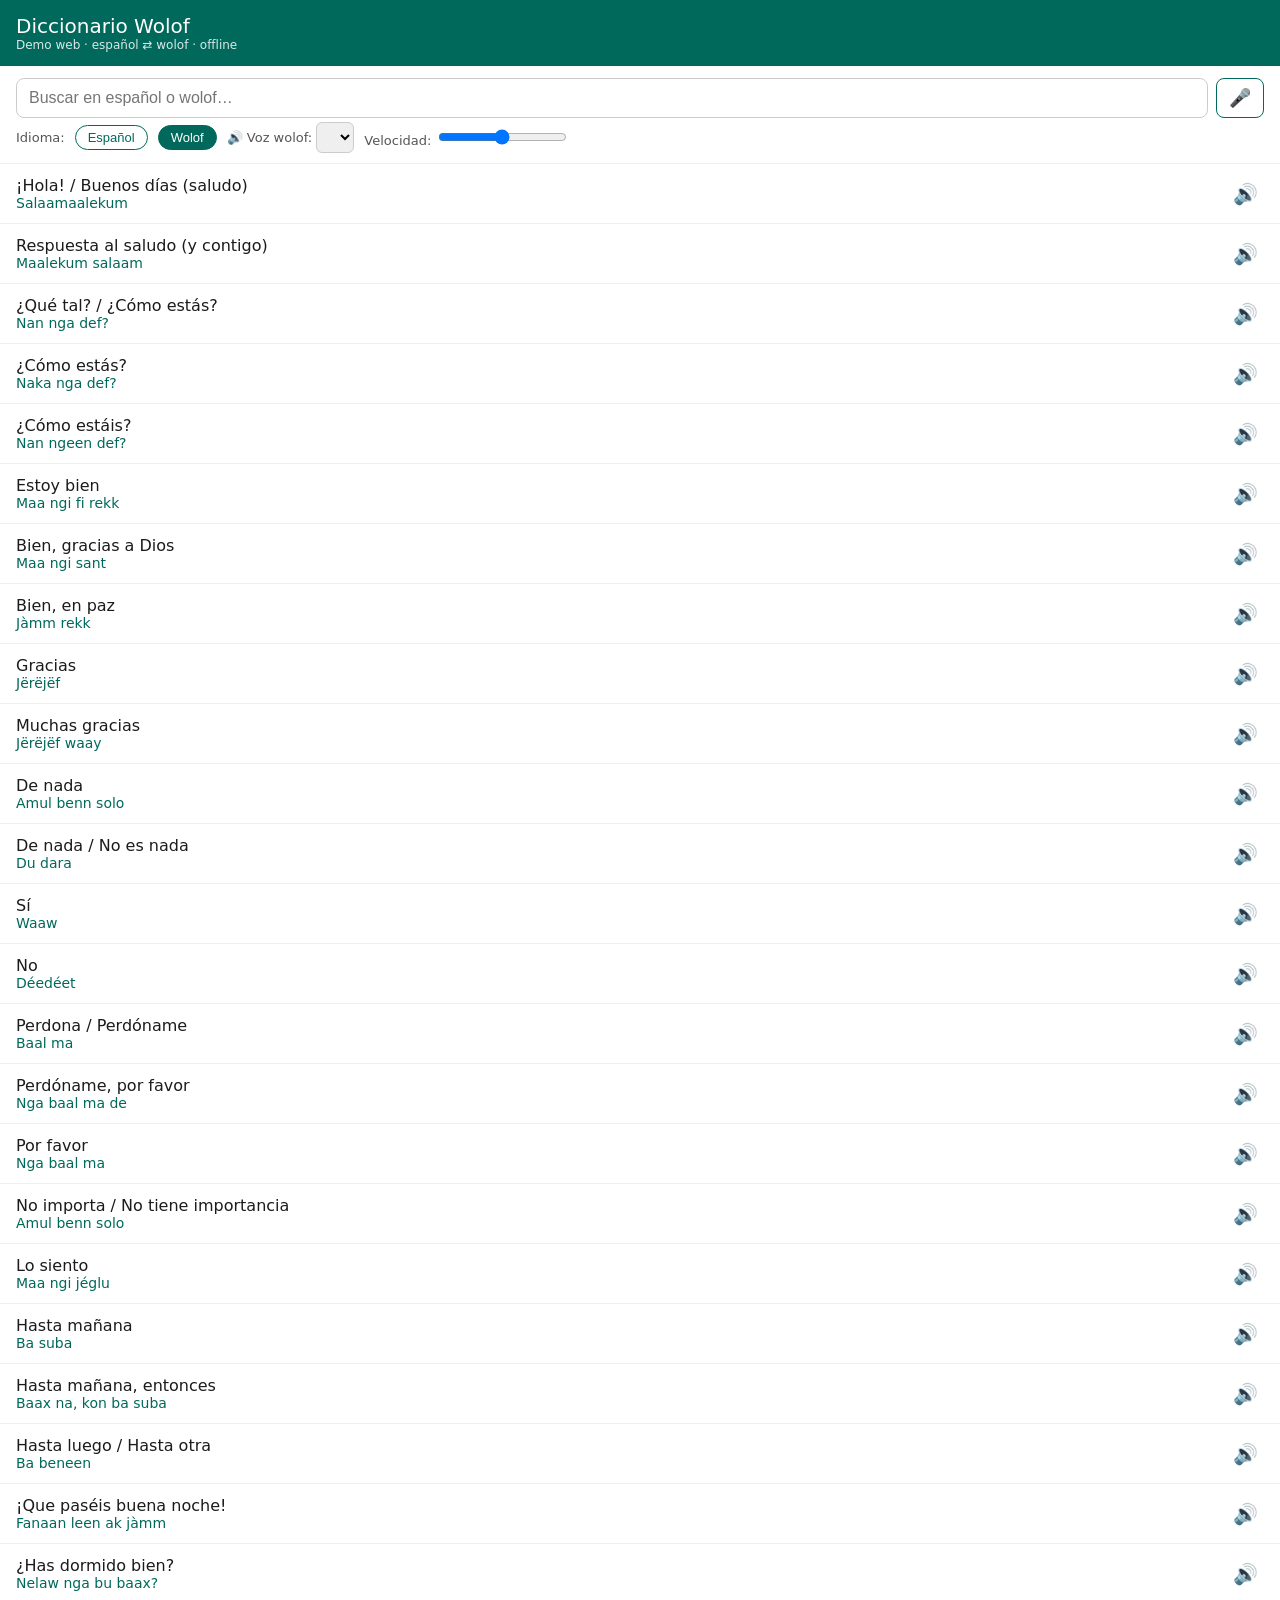
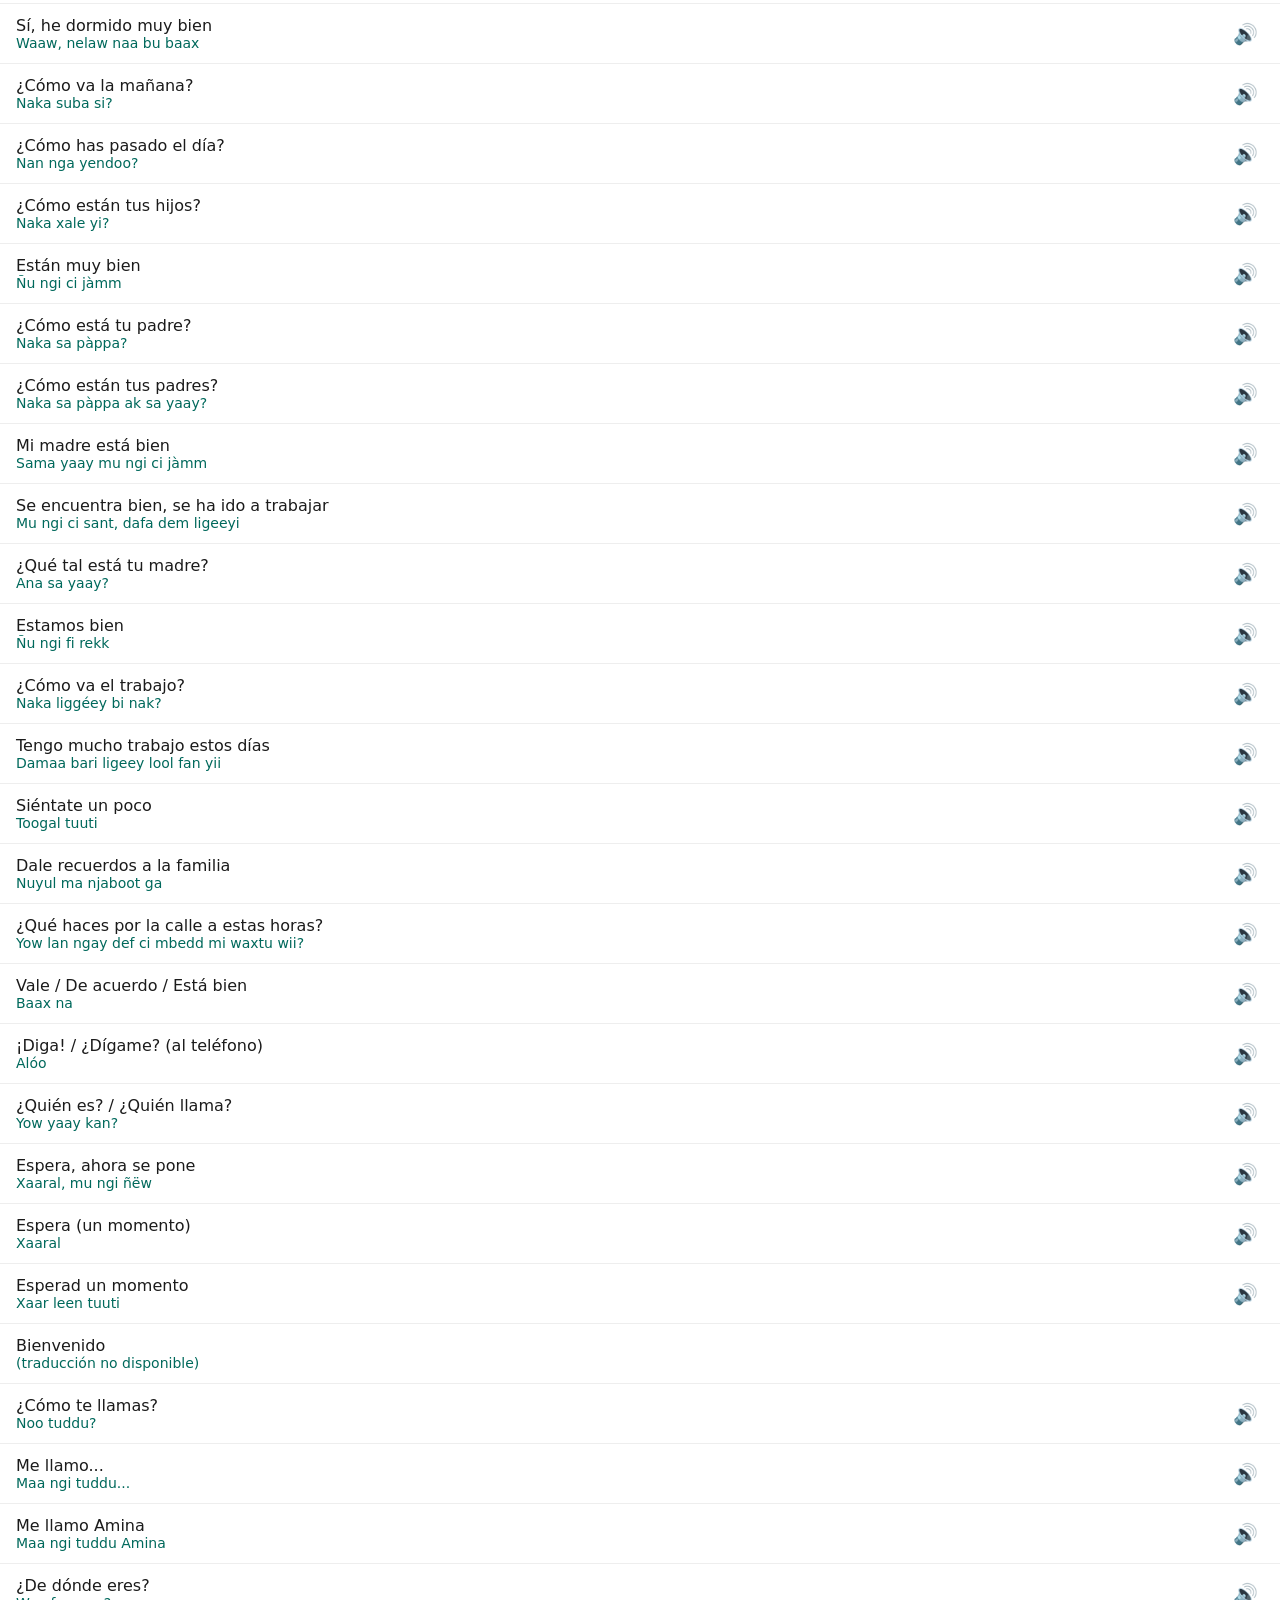
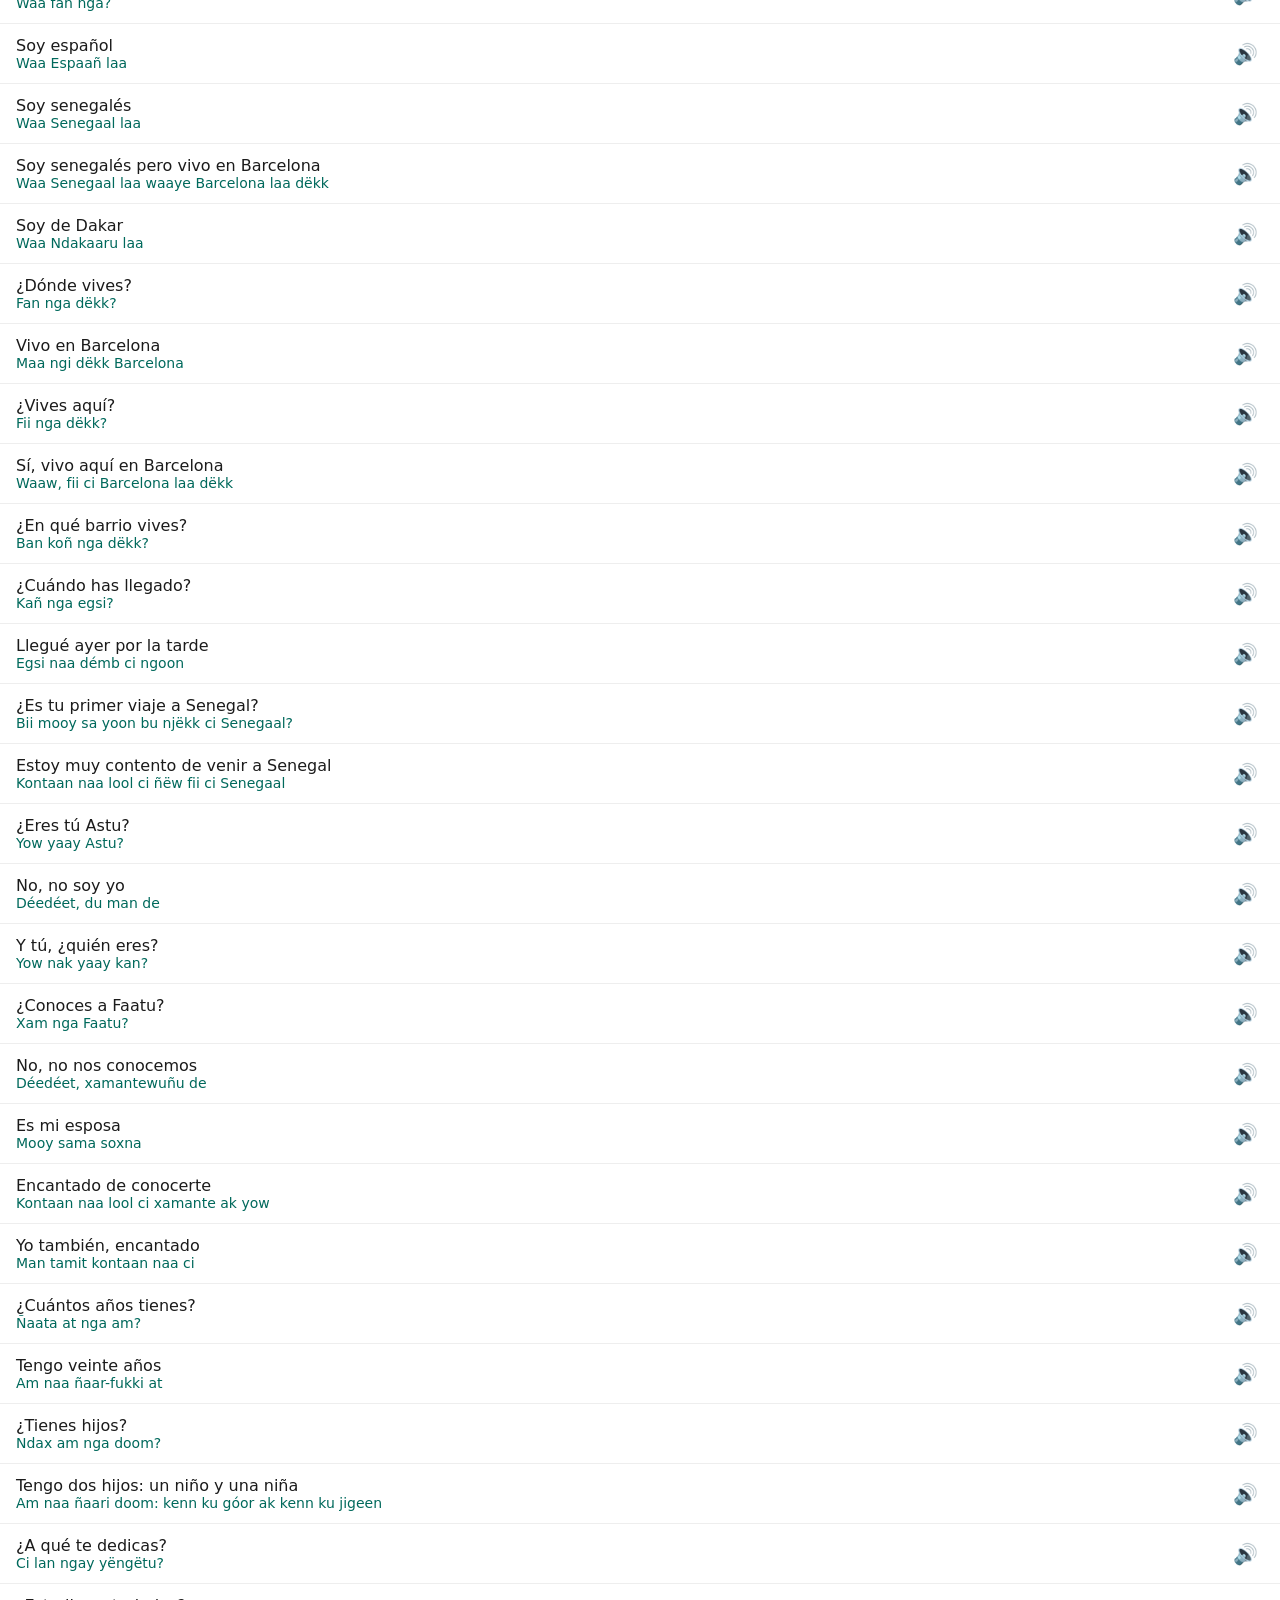
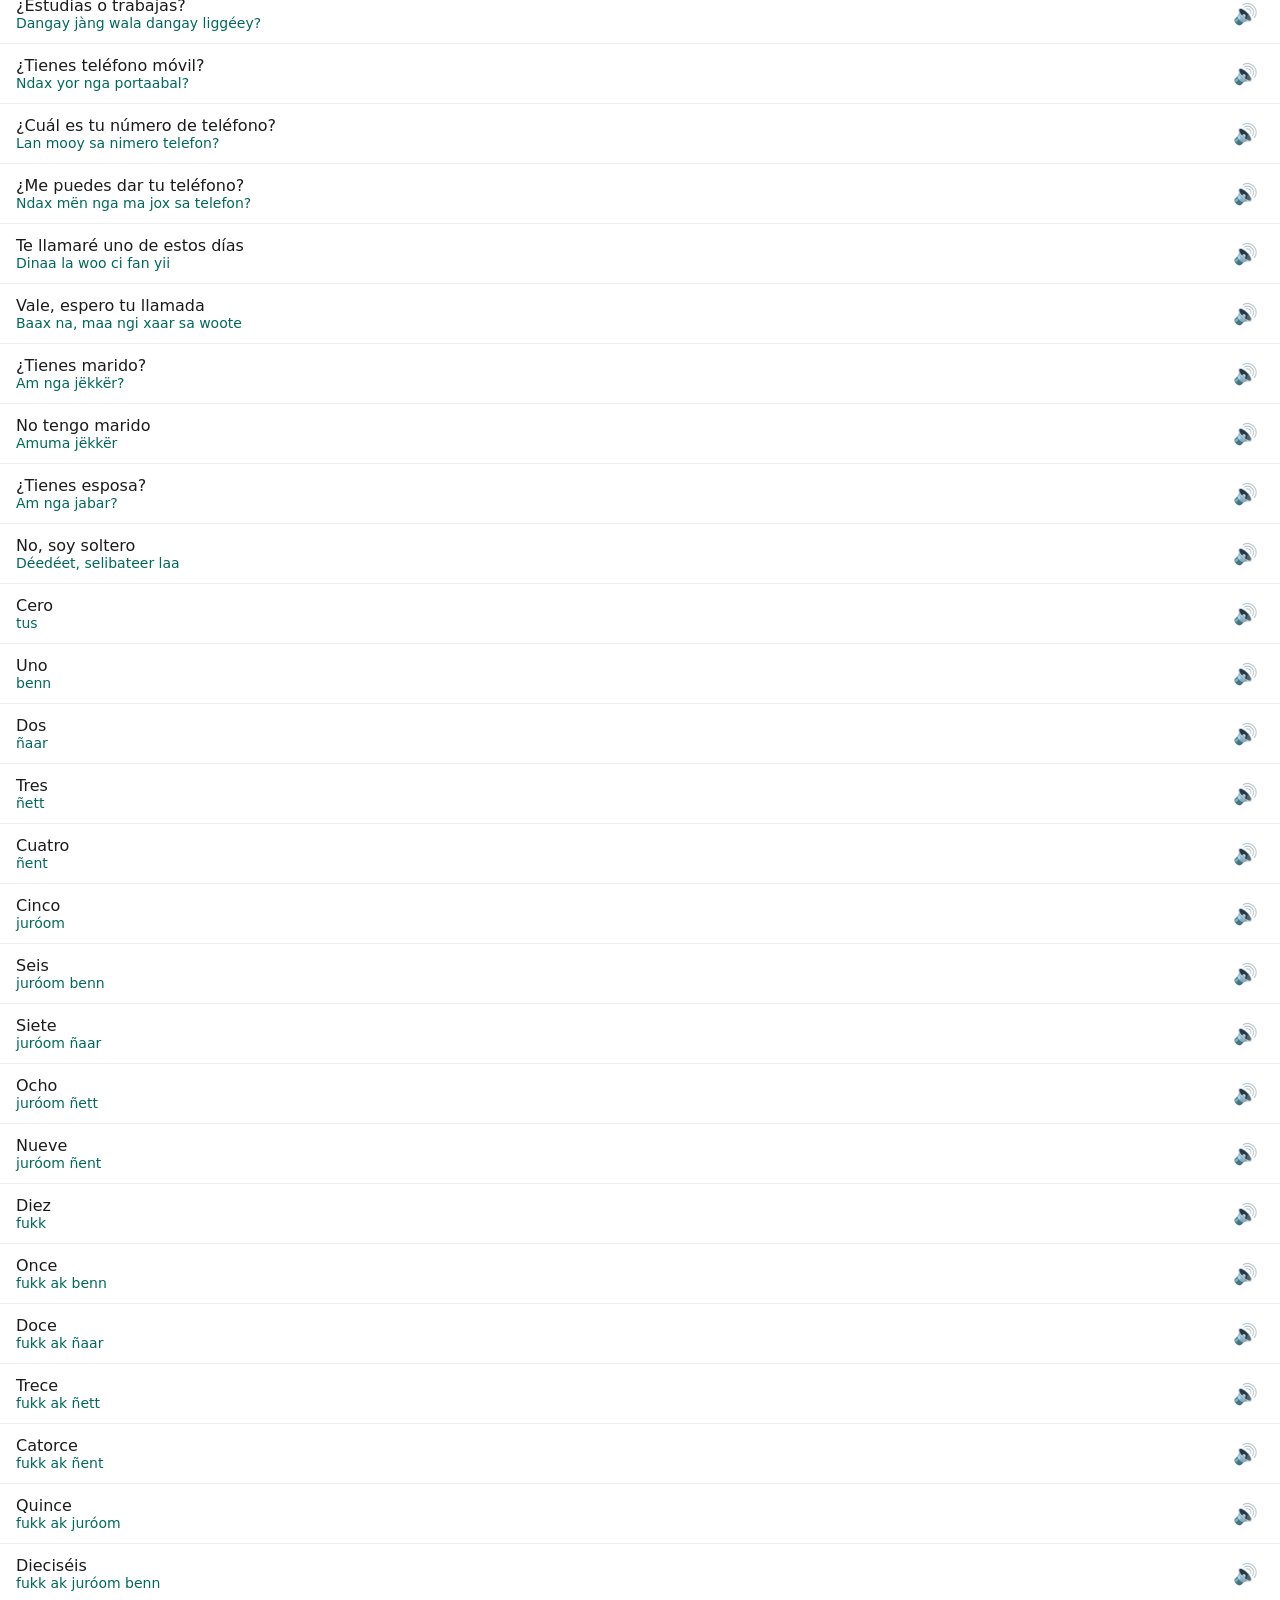
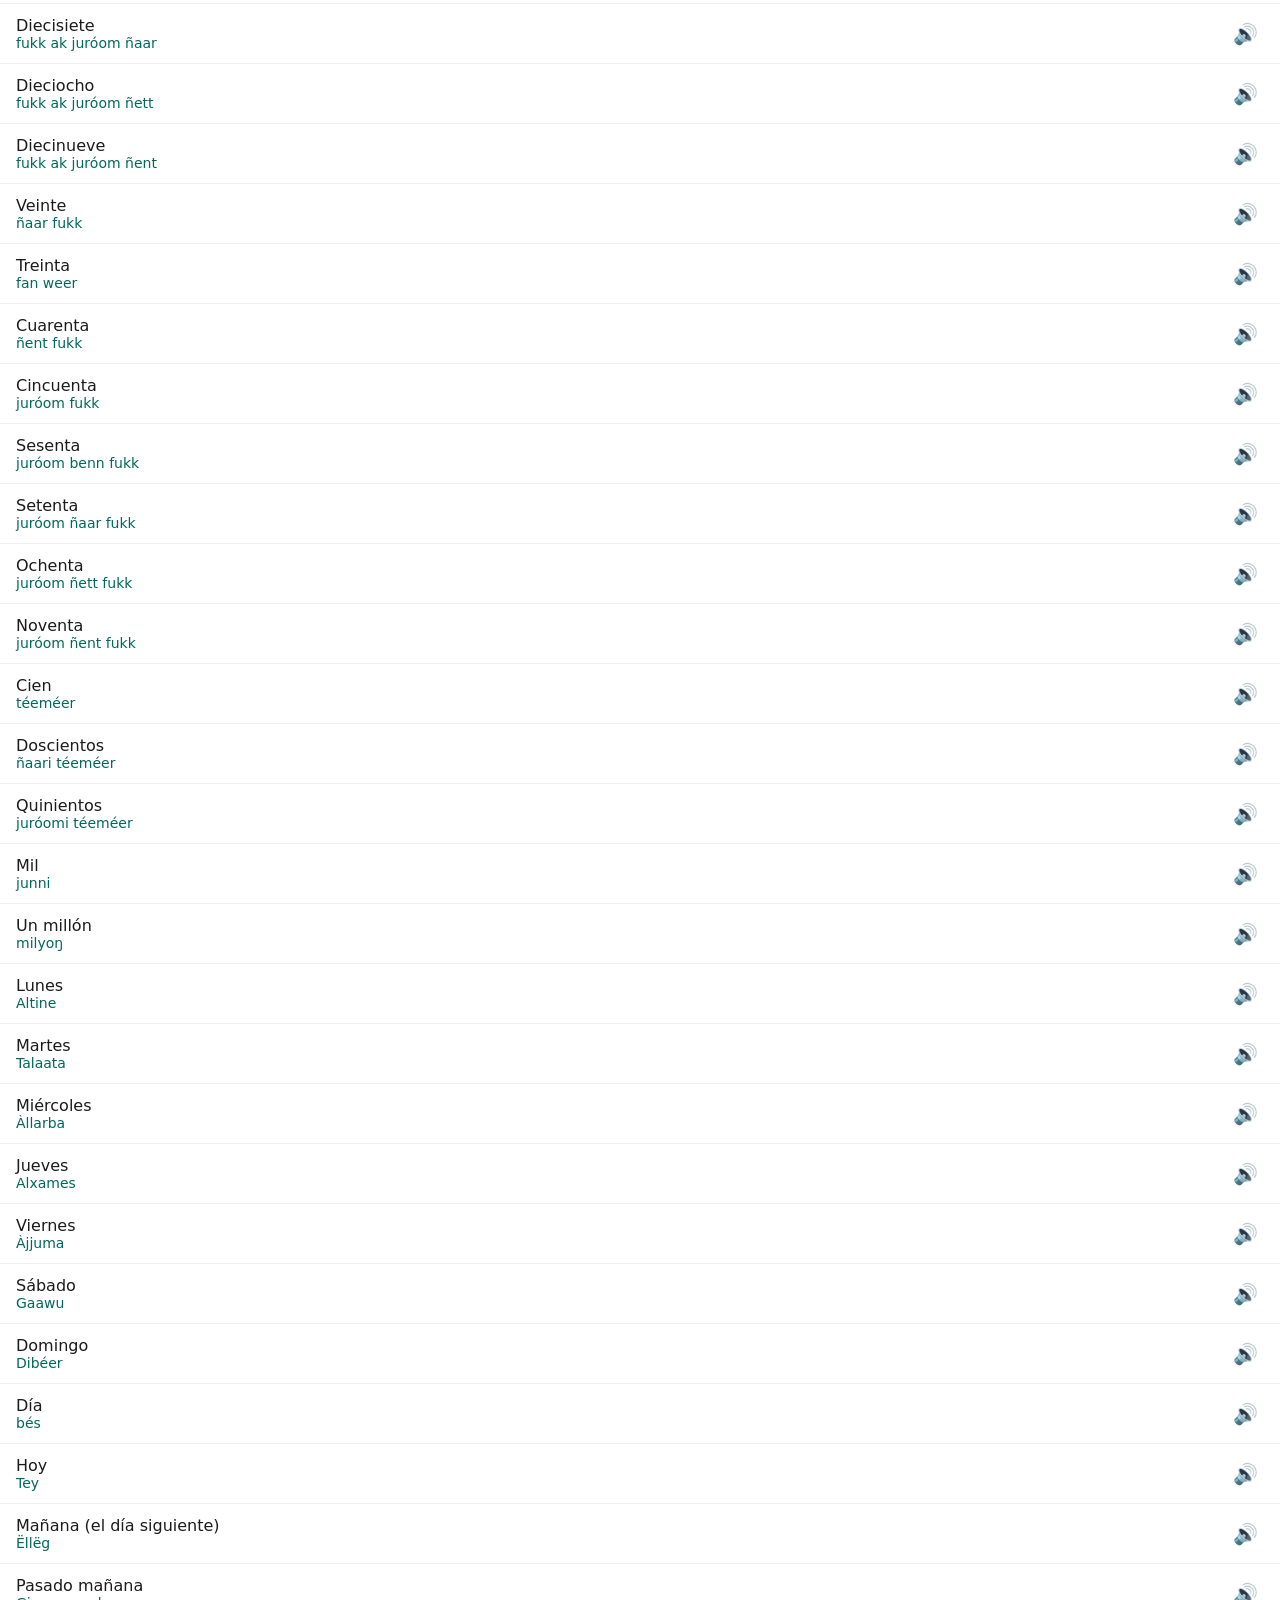
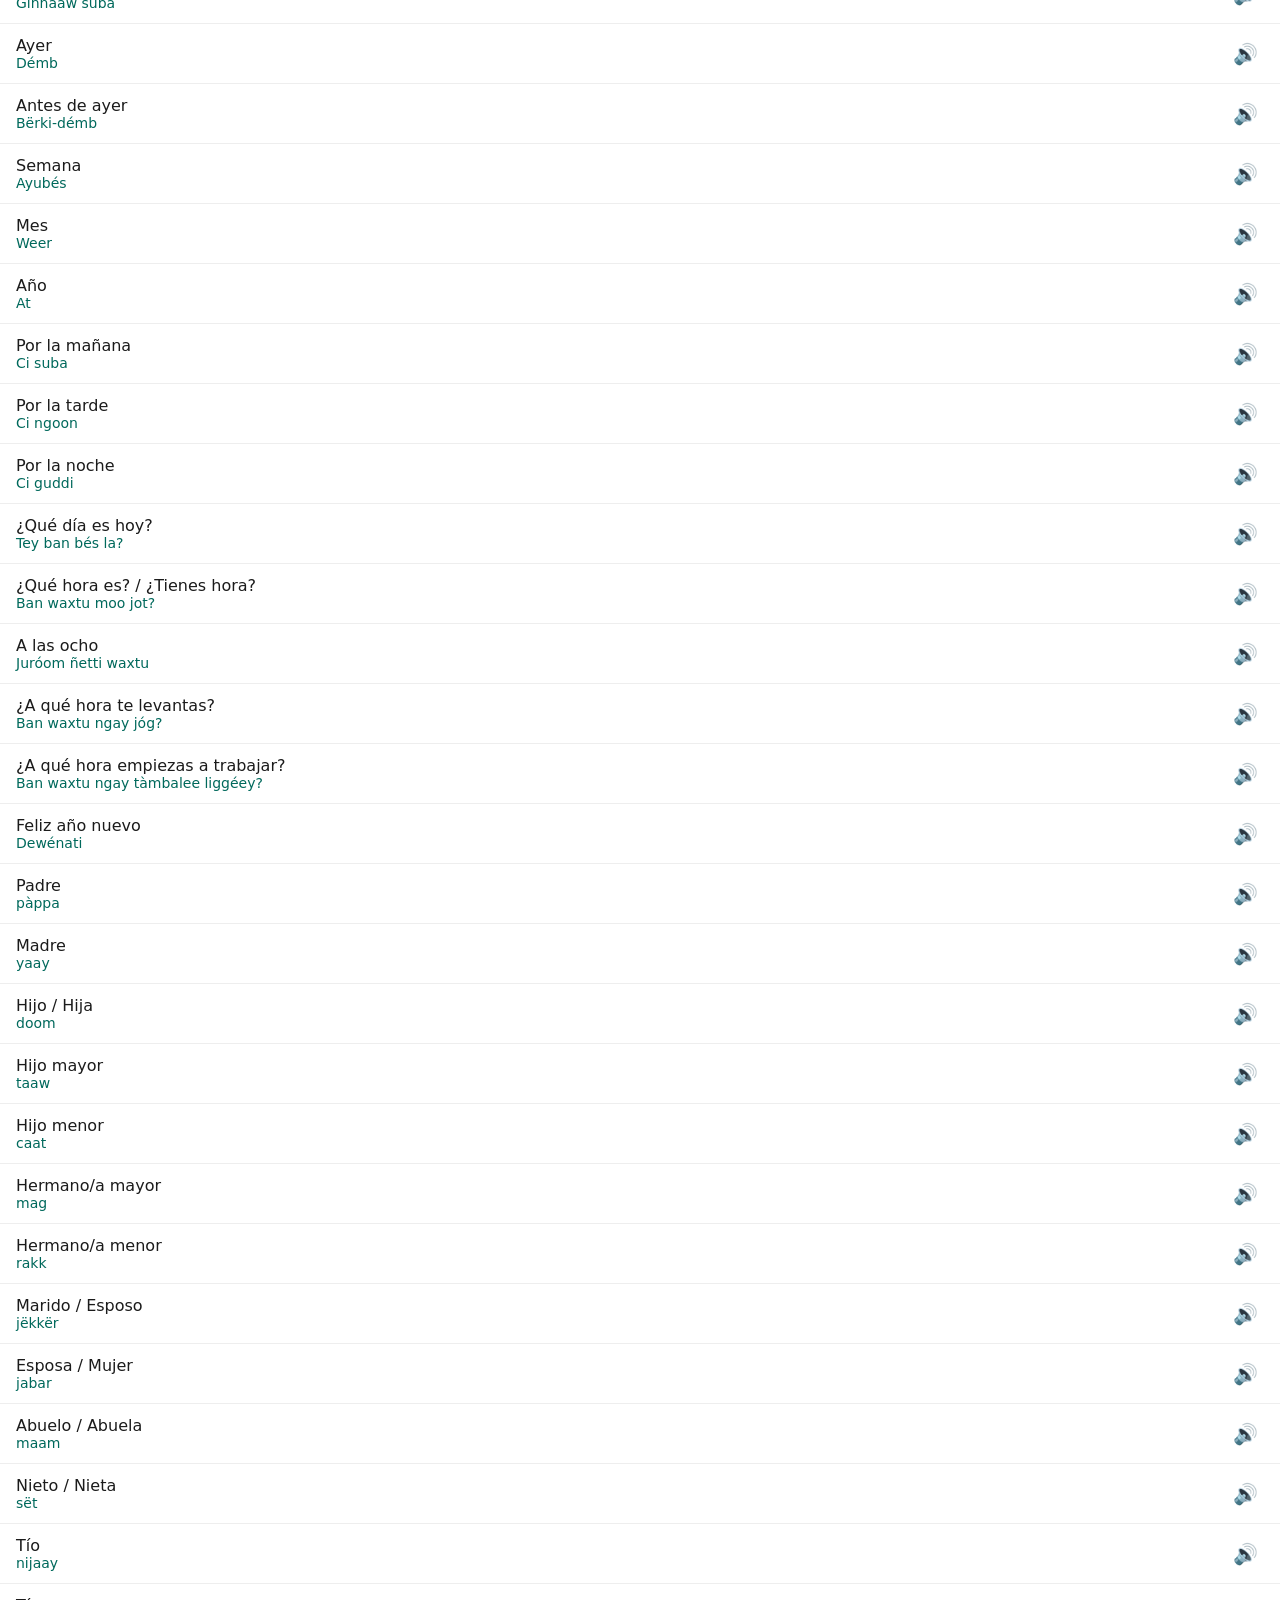
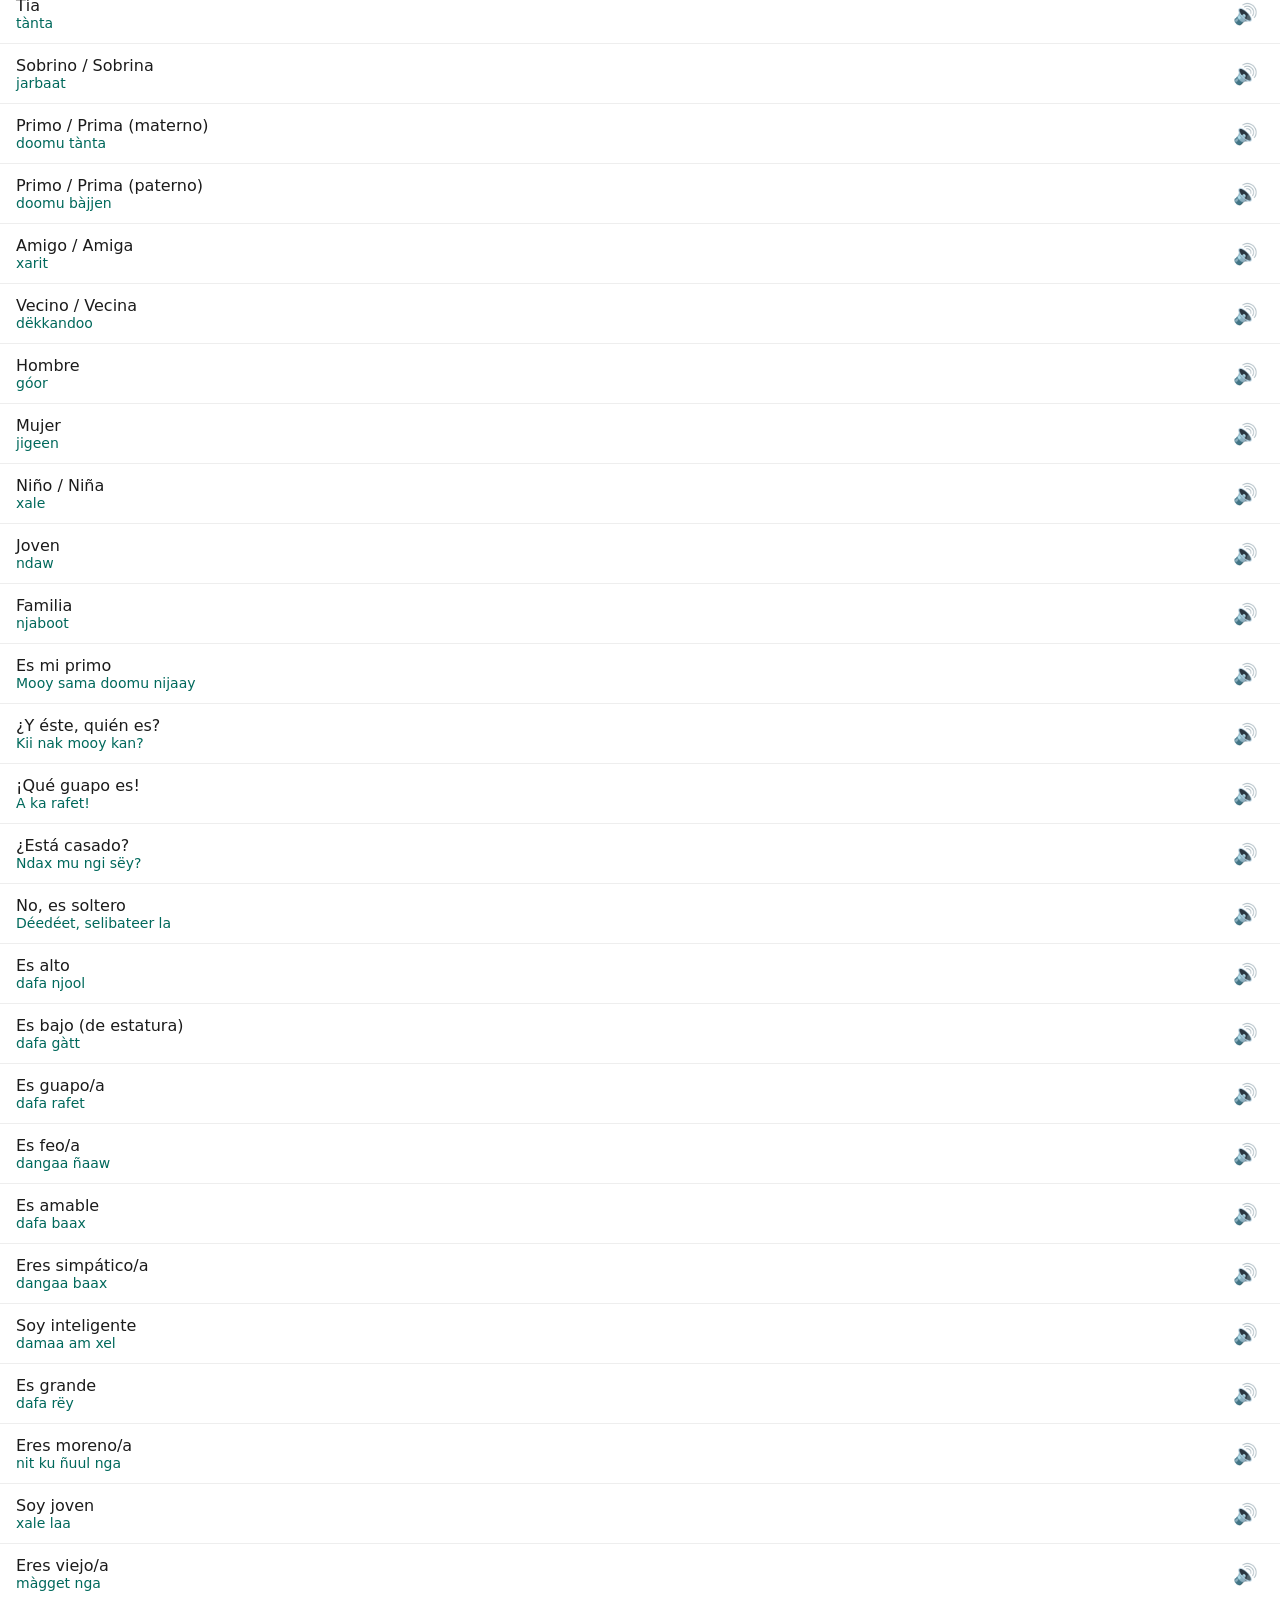
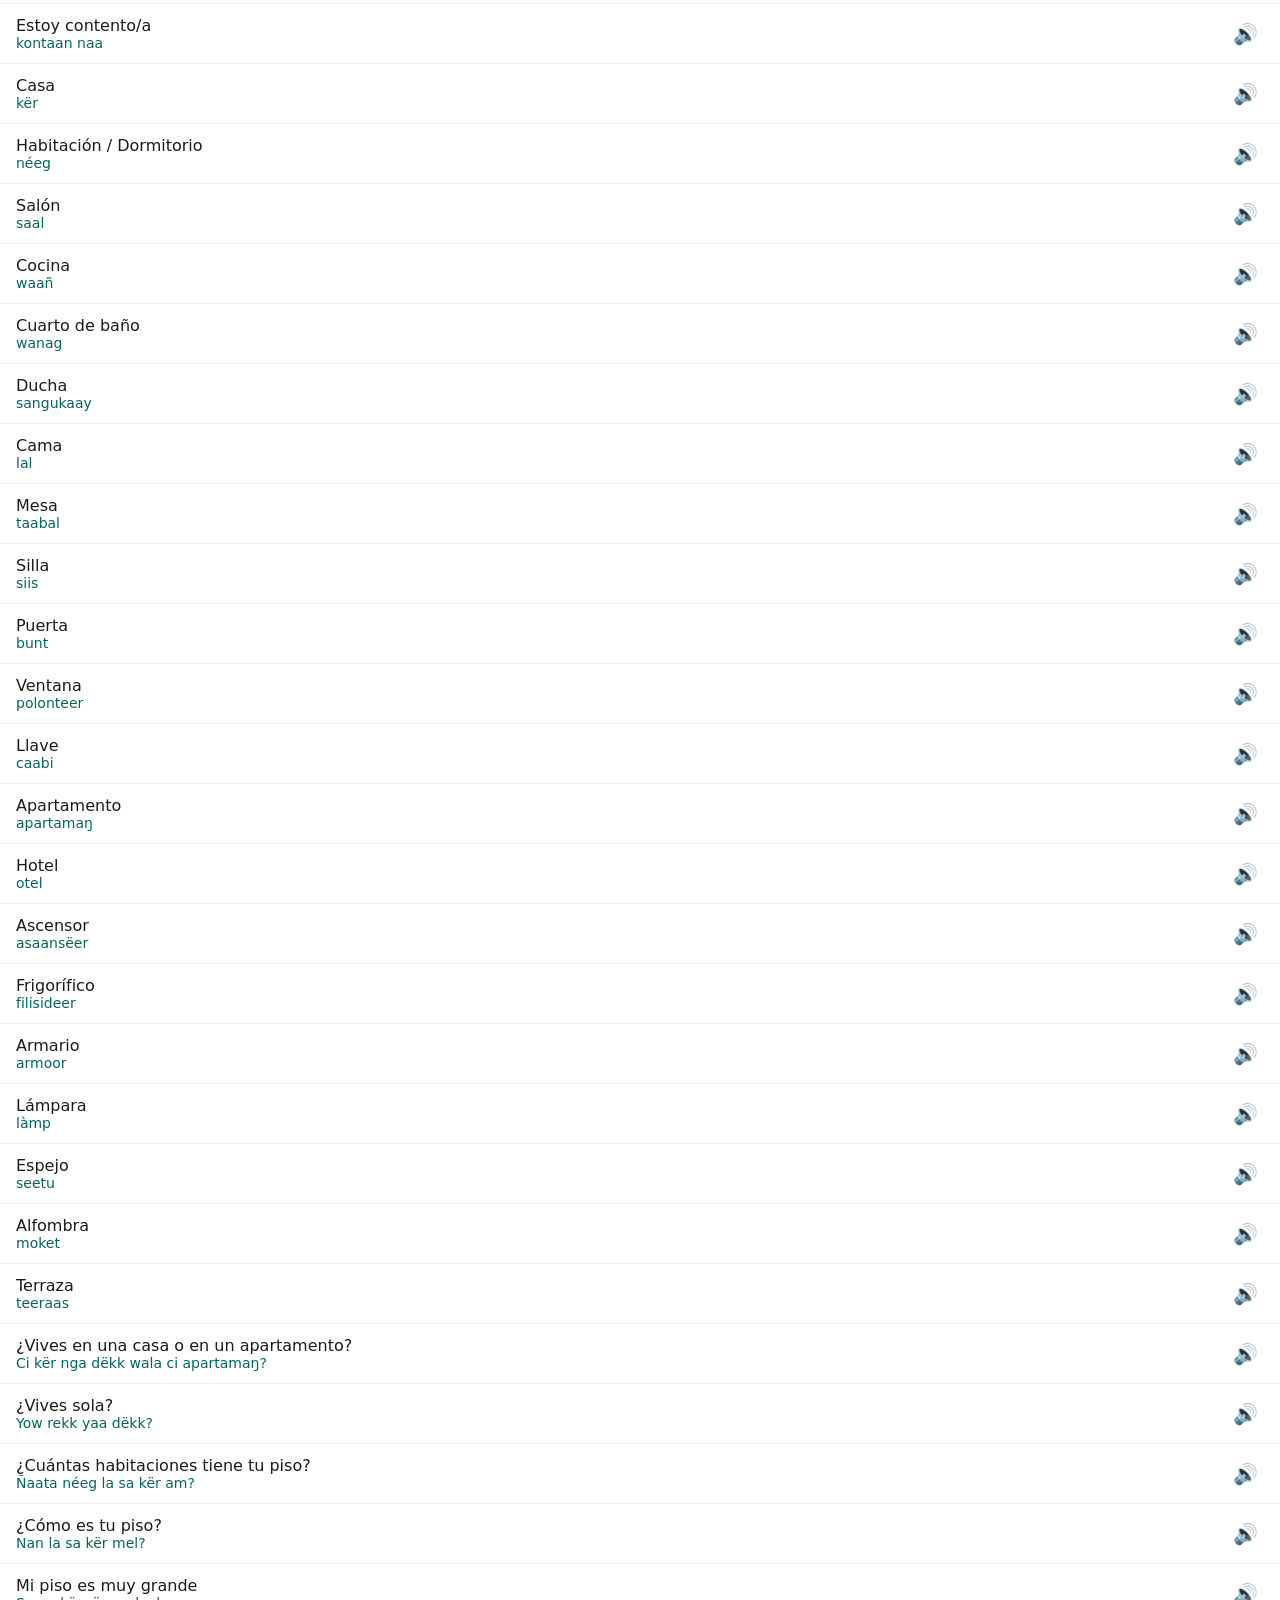
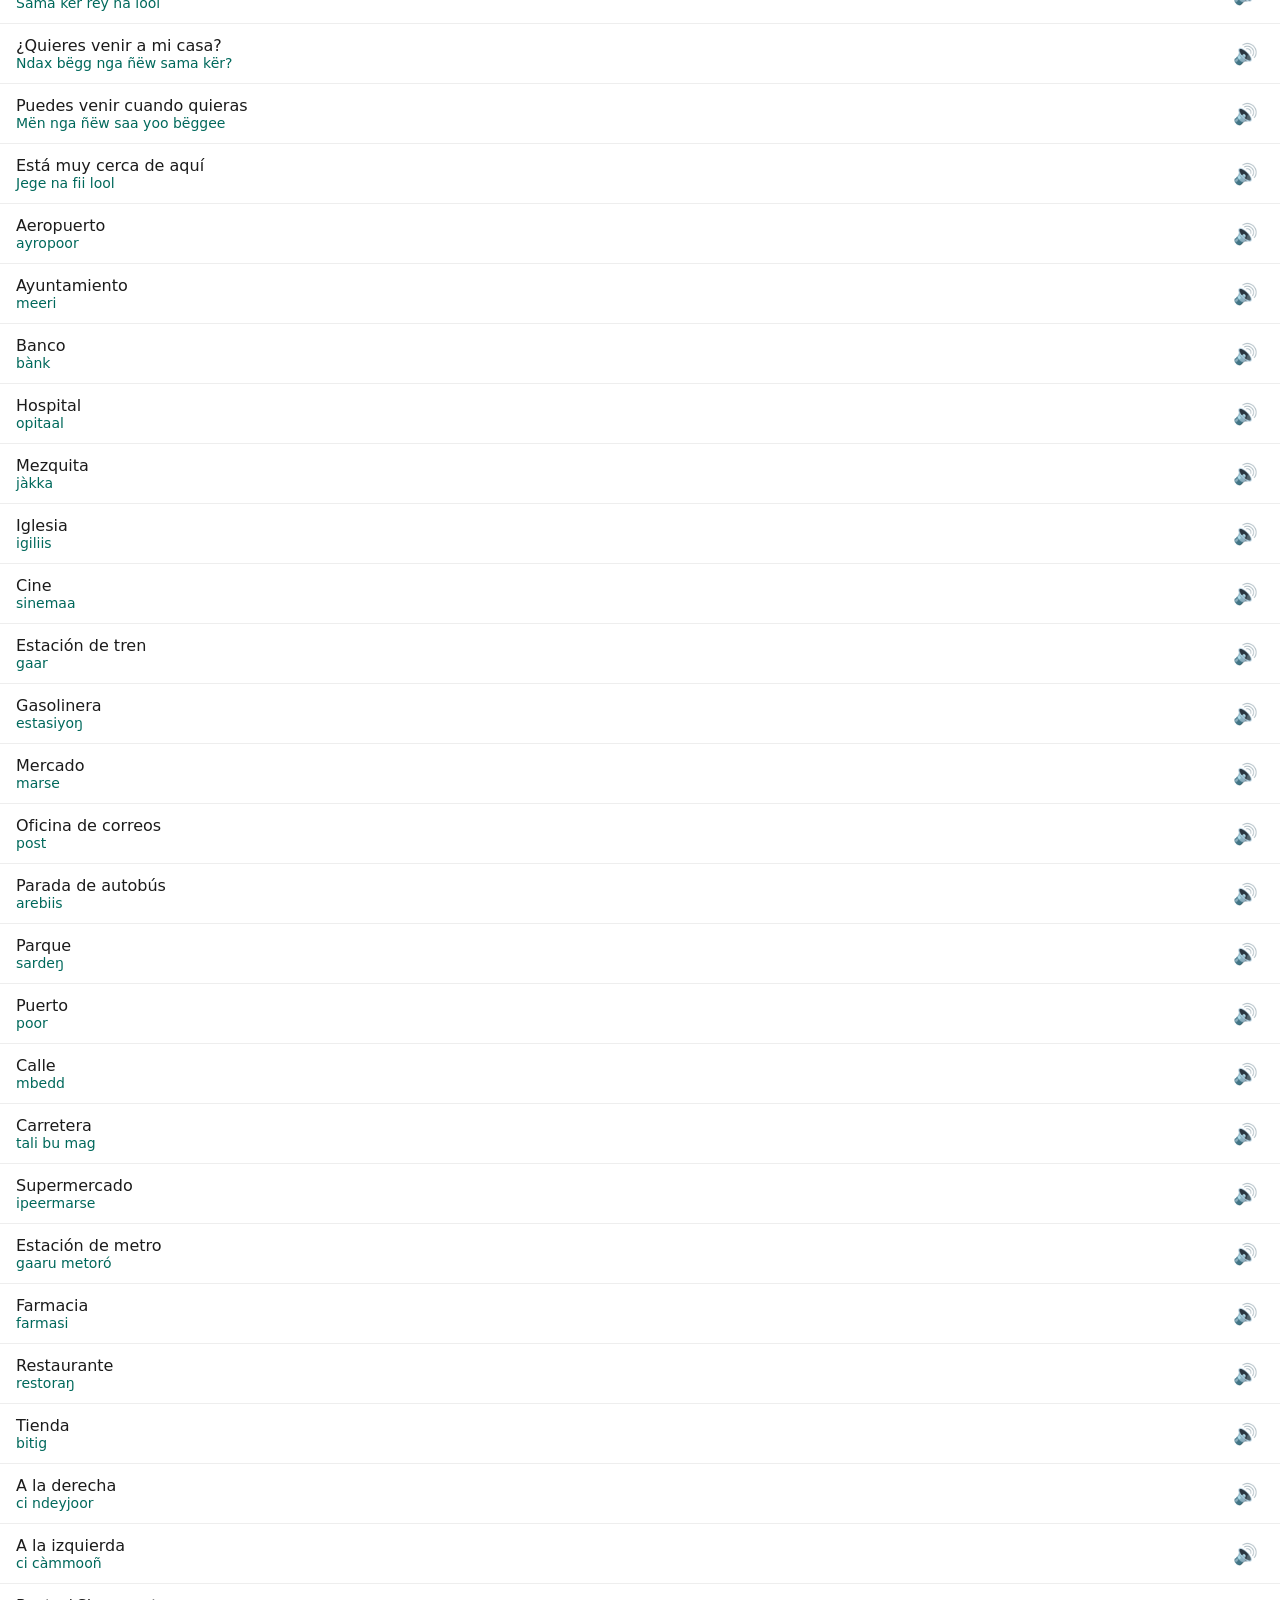
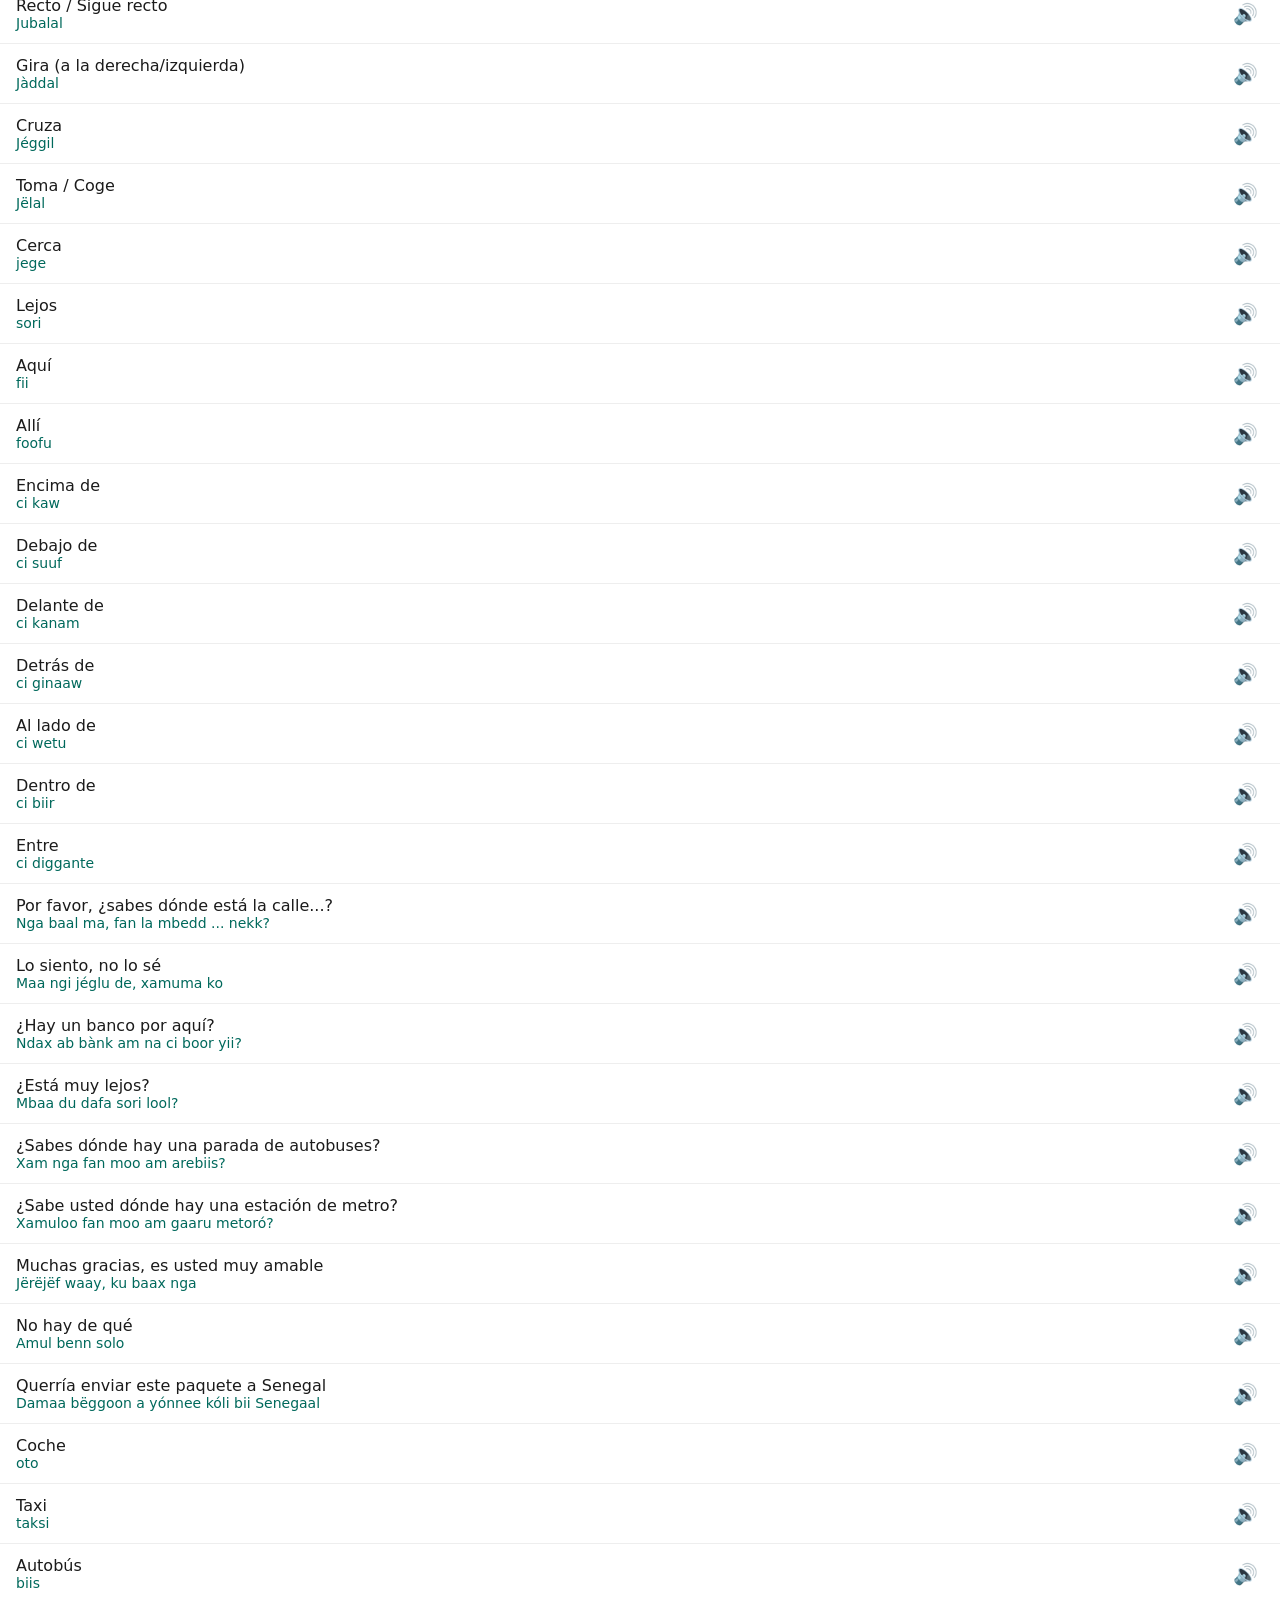
<file: DiccionarioWolof/demo/index.html>
<!DOCTYPE html>
<html lang="es">
<head>
<meta charset="utf-8">
<meta name="viewport" content="width=device-width, initial-scale=1">
<title>Diccionario Wolof — Demo</title>
<style>
  :root { --primary:#00695c; }
  * { box-sizing: border-box; }
  body { font-family: system-ui, -apple-system, "Segoe UI", Roboto, sans-serif;
         margin:0; background:#fff; color:#1b1b1b; }
  header { background:var(--primary); color:#fff; padding:14px 16px; font-size:20px;
           position:sticky; top:0; z-index:10; }
  header small { display:block; font-size:12px; opacity:.85; font-weight:normal; }
  .searchbar { display:flex; gap:8px; padding:12px 16px 4px; position:sticky; top:56px;
               background:#fff; z-index:9; }
  #q { flex:1; padding:10px 12px; font-size:16px; border:1px solid #ccc; border-radius:8px; }
  button.icon { border:1px solid var(--primary); background:#fff; color:var(--primary);
                border-radius:8px; padding:0 12px; font-size:18px; cursor:pointer; }
  button.icon:active { background:#e0f2f1; }
  button.mode { border:1px solid var(--primary); background:#fff; color:var(--primary);
                border-radius:16px; padding:4px 12px; cursor:pointer; font-size:13px; }
  button.mode.active { background:var(--primary); color:#fff; }
  .controls { display:flex; gap:10px; align-items:center; flex-wrap:wrap;
              padding:0 16px 10px; border-bottom:1px solid #eee; position:sticky;
              top:104px; background:#fff; z-index:9; font-size:13px; color:#555; }
  .controls select { padding:6px 8px; border:1px solid #ccc; border-radius:6px; max-width:60vw; }
  .banner { background:#f2f2f2; padding:8px 16px; font-size:13px; }
  ul { list-style:none; margin:0; padding:0; }
  li { display:flex; align-items:center; gap:8px; padding:12px 16px;
       border-bottom:1px solid #eee; cursor:pointer; }
  li:hover { background:#fafafa; }
  .es { font-size:16px; }
  .wo { font-size:14px; color:var(--primary); }
  .grow { flex:1; min-width:0; }
  .spk { border:none; background:transparent; font-size:20px; cursor:pointer; color:#555; }
  .empty { padding:24px 16px; color:#888; }
  #detail { position:fixed; inset:0; background:#fff; display:none; flex-direction:column; z-index:20; }
  #detail.open { display:flex; }
  #detail .bar { background:var(--primary); color:#fff; padding:14px 16px; display:flex;
                 align-items:center; gap:12px; }
  #detail .bar button { background:transparent; border:none; color:#fff; font-size:20px; cursor:pointer; }
  #detail .body { padding:24px; }
  #detail .field { margin-bottom:22px; }
  #detail .label { font-size:12px; color:#888; text-transform:uppercase; letter-spacing:.5px; }
  #detail .value { font-size:24px; margin-top:4px; }
  .hint { padding:10px 16px; font-size:12px; color:#888; }
</style>
</head>
<body>
<header>Diccionario Wolof <small>Demo web · español ⇄ wolof · offline</small></header>

<div class="searchbar">
  <input id="q" type="text" placeholder="Buscar en español o wolof…" autocomplete="off">
  <button class="icon" id="mic" title="Buscar por voz">🎤</button>
</div>
<div class="controls">
  <span>Idioma:</span>
  <button class="mode" id="modeEs">Español</button>
  <button class="mode" id="modeWo">Wolof</button>
  <label>🔊 Voz wolof: <select id="voiceSel"></select></label>
  <label>Velocidad: <input id="rate" type="range" min="0.5" max="1.1" step="0.05" value="0.78"></label>
</div>
<div id="voiceBanner" class="banner" style="display:none"></div>

<ul id="list"></ul>
<div id="empty" class="empty" style="display:none">No se han encontrado resultados.</div>
<div class="hint">Pulsa una entrada para ver su ficha. El altavoz 🔊 lee la pronunciación silabeada
  con la voz elegida (prueba voces en español/italiano para mayor fidelidad, o francesa para otro acento).
  El micrófono 🎤 es experimental y solo funciona si abres la página desde <b>http://localhost</b> o
  <b>https</b> (no desde un archivo local). En el móvil, esa función la hace la app Android.</div>

<div id="detail">
  <div class="bar"><button id="back">←</button><span>Ficha de la palabra</span>
    <span class="grow"></span><button id="dspk">🔊</button></div>
  <div class="body">
    <div class="field"><div class="label">Categoría</div><div class="value" id="dcat"></div></div>
    <div class="field"><div class="label">Español</div><div class="value" id="des"></div></div>
    <div class="field"><div class="label">Wolof</div><div class="value" id="dwo"></div></div>
    <div class="field"><div class="label">Pronunciación</div><div class="value" id="dpron"></div></div>
  </div>
</div>

<script>
const DATA = [{"cat": "Saludos y cortesía", "es": "¡Hola! / Buenos días (saludo)", "wo": "Salaamaalekum", "pron": "Salamalekum", "fon_es": "Salamalekum", "fon_fr": "salamalékoum"}, {"cat": "Saludos y cortesía", "es": "Respuesta al saludo (y contigo)", "wo": "Maalekum salaam", "pron": "Malekum salam", "fon_es": "Malekum salam", "fon_fr": "malékoum salam"}, {"cat": "Saludos y cortesía", "es": "¿Qué tal? / ¿Cómo estás?", "wo": "Nan nga def?", "pron": "Nan nga def?", "fon_es": "Nan nega def?", "fon_fr": "nan nega déf?"}, {"cat": "Saludos y cortesía", "es": "¿Cómo estás?", "wo": "Naka nga def?", "pron": "Naka nga def?", "fon_es": "Naka nega def?", "fon_fr": "naka nega déf?"}, {"cat": "Saludos y cortesía", "es": "¿Cómo estáis?", "wo": "Nan ngeen def?", "pron": "Nan nguen def?", "fon_es": "Nan neguen def?", "fon_fr": "nan neguén déf?"}, {"cat": "Saludos y cortesía", "es": "Estoy bien", "wo": "Maa ngi fi rekk", "pron": "Ma ngui fi rek", "fon_es": "Ma negui fi rek", "fon_fr": "ma negui fi rék"}, {"cat": "Saludos y cortesía", "es": "Bien, gracias a Dios", "wo": "Maa ngi sant", "pron": "Ma ngui sant", "fon_es": "Ma negui sant", "fon_fr": "ma negui sant"}, {"cat": "Saludos y cortesía", "es": "Bien, en paz", "wo": "Jàmm rekk", "pron": "Yam rek", "fon_es": "Yam rek", "fon_fr": "djam rék"}, {"cat": "Saludos y cortesía", "es": "Gracias", "wo": "Jërëjëf", "pron": "Yereyef", "fon_es": "Yereyef", "fon_fr": "djeredjef"}, {"cat": "Saludos y cortesía", "es": "Muchas gracias", "wo": "Jërëjëf waay", "pron": "Yereyef way", "fon_es": "Yereyef way", "fon_fr": "djeredjef way"}, {"cat": "Saludos y cortesía", "es": "De nada", "wo": "Amul benn solo", "pron": "Amul ben solo", "fon_es": "Amul ben solo", "fon_fr": "amoul bén solo"}, {"cat": "Saludos y cortesía", "es": "De nada / No es nada", "wo": "Du dara", "pron": "Du dara", "fon_es": "Du dara", "fon_fr": "dou dara"}, {"cat": "Saludos y cortesía", "es": "Sí", "wo": "Waaw", "pron": "Waw", "fon_es": "Waw", "fon_fr": "waw"}, {"cat": "Saludos y cortesía", "es": "No", "wo": "Déedéet", "pron": "Dedet", "fon_es": "Dedet", "fon_fr": "déédéét"}, {"cat": "Saludos y cortesía", "es": "Perdona / Perdóname", "wo": "Baal ma", "pron": "Bal ma", "fon_es": "Bal ma", "fon_fr": "bal ma"}, {"cat": "Saludos y cortesía", "es": "Perdóname, por favor", "wo": "Nga baal ma de", "pron": "Nga bal ma de", "fon_es": "Nega bal ma de", "fon_fr": "nega bal ma dé"}, {"cat": "Saludos y cortesía", "es": "Por favor", "wo": "Nga baal ma", "pron": "Nga bal ma", "fon_es": "Nega bal ma", "fon_fr": "nega bal ma"}, {"cat": "Saludos y cortesía", "es": "No importa / No tiene importancia", "wo": "Amul benn solo", "pron": "Amul ben solo", "fon_es": "Amul ben solo", "fon_fr": "amoul bén solo"}, {"cat": "Saludos y cortesía", "es": "Lo siento", "wo": "Maa ngi jéglu", "pron": "Ma ngui yeglu", "fon_es": "Ma negui yeglu", "fon_fr": "ma negui djéglou"}, {"cat": "Saludos y cortesía", "es": "Hasta mañana", "wo": "Ba suba", "pron": "Ba suba", "fon_es": "Ba suba", "fon_fr": "ba souba"}, {"cat": "Saludos y cortesía", "es": "Hasta mañana, entonces", "wo": "Baax na, kon ba suba", "pron": "Baj na, kon ba suba", "fon_es": "Baj na, kon ba suba", "fon_fr": "bakh na, kon ba souba"}, {"cat": "Saludos y cortesía", "es": "Hasta luego / Hasta otra", "wo": "Ba beneen", "pron": "Ba benen", "fon_es": "Ba benen", "fon_fr": "ba bénén"}, {"cat": "Saludos y cortesía", "es": "¡Que paséis buena noche!", "wo": "Fanaan leen ak jàmm", "pron": "Fanan len ak yam", "fon_es": "Fanan len ak yam", "fon_fr": "fanan lén ak djam"}, {"cat": "Saludos y cortesía", "es": "¿Has dormido bien?", "wo": "Nelaw nga bu baax?", "pron": "Nelaw nga bu baj?", "fon_es": "Nelaw nega bu baj?", "fon_fr": "nélaw nega bou bakh?"}, {"cat": "Saludos y cortesía", "es": "Sí, he dormido muy bien", "wo": "Waaw, nelaw naa bu baax", "pron": "Waw, nelaw na bu baj", "fon_es": "Waw, nelaw na bu baj", "fon_fr": "waw, nélaw na bou bakh"}, {"cat": "Saludos y cortesía", "es": "¿Cómo va la mañana?", "wo": "Naka suba si?", "pron": "Naka suba si?", "fon_es": "Naka suba si?", "fon_fr": "naka souba si?"}, {"cat": "Saludos y cortesía", "es": "¿Cómo has pasado el día?", "wo": "Nan nga yendoo?", "pron": "Nan nga yendo?", "fon_es": "Nan nega yendo?", "fon_fr": "nan nega yéndo?"}, {"cat": "Saludos y cortesía", "es": "¿Cómo están tus hijos?", "wo": "Naka xale yi?", "pron": "Naka jale yi?", "fon_es": "Naka jale yi?", "fon_fr": "naka khalé yi?"}, {"cat": "Saludos y cortesía", "es": "Están muy bien", "wo": "Ñu ngi ci jàmm", "pron": "Ñu ngui chi yam", "fon_es": "Ñu negui chi yam", "fon_fr": "gnou negui tchi djam"}, {"cat": "Saludos y cortesía", "es": "¿Cómo está tu padre?", "wo": "Naka sa pàppa?", "pron": "Naka sa papa?", "fon_es": "Naka sa papa?", "fon_fr": "naka sa papa?"}, {"cat": "Saludos y cortesía", "es": "¿Cómo están tus padres?", "wo": "Naka sa pàppa ak sa yaay?", "pron": "Naka sa papa ak sa yay?", "fon_es": "Naka sa papa ak sa yay?", "fon_fr": "naka sa papa ak sa yay?"}, {"cat": "Saludos y cortesía", "es": "Mi madre está bien", "wo": "Sama yaay mu ngi ci jàmm", "pron": "Sama yay mu ngui chi yam", "fon_es": "Sama yay mu negui chi yam", "fon_fr": "sama yay mou negui tchi djam"}, {"cat": "Saludos y cortesía", "es": "Se encuentra bien, se ha ido a trabajar", "wo": "Mu ngi ci sant, dafa dem ligeeyi", "pron": "Mu ngui chi sant, dafa dem ligueyi", "fon_es": "Mu negui chi sant, dafa dem ligueyi", "fon_fr": "mou negui tchi sant, dafa dém liguéyi"}, {"cat": "Saludos y cortesía", "es": "¿Qué tal está tu madre?", "wo": "Ana sa yaay?", "pron": "Ana sa yay?", "fon_es": "Ana sa yay?", "fon_fr": "ana sa yay?"}, {"cat": "Saludos y cortesía", "es": "Estamos bien", "wo": "Ñu ngi fi rekk", "pron": "Ñu ngui fi rek", "fon_es": "Ñu negui fi rek", "fon_fr": "gnou negui fi rék"}, {"cat": "Saludos y cortesía", "es": "¿Cómo va el trabajo?", "wo": "Naka liggéey bi nak?", "pron": "Naka liguey bi nak?", "fon_es": "Naka liguey bi nak?", "fon_fr": "naka liguééy bi nak?"}, {"cat": "Saludos y cortesía", "es": "Tengo mucho trabajo estos días", "wo": "Damaa bari ligeey lool fan yii", "pron": "Dama bari liguey lol fan yi", "fon_es": "Dama bari liguey lol fan yi", "fon_fr": "dama bari liguéy lol fan yi"}, {"cat": "Saludos y cortesía", "es": "Siéntate un poco", "wo": "Toogal tuuti", "pron": "Togal tuti", "fon_es": "Togal tuti", "fon_fr": "togal touti"}, {"cat": "Saludos y cortesía", "es": "Dale recuerdos a la familia", "wo": "Nuyul ma njaboot ga", "pron": "Nuyul ma nyabot ga", "fon_es": "Nuyul ma neyabot ga", "fon_fr": "nouyoul ma nedjabot ga"}, {"cat": "Saludos y cortesía", "es": "¿Qué haces por la calle a estas horas?", "wo": "Yow lan ngay def ci mbedd mi waxtu wii?", "pron": "Yow lan ngay def chi mbed mi wajtu wi?", "fon_es": "Yow lan negay def chi mebed mi wajtu wi?", "fon_fr": "yow lane negay déf tchi mebéd mi wakhtou wi?"}, {"cat": "Saludos y cortesía", "es": "Vale / De acuerdo / Está bien", "wo": "Baax na", "pron": "Baj na", "fon_es": "Baj na", "fon_fr": "bakh na"}, {"cat": "Saludos y cortesía", "es": "¡Diga! / ¿Dígame? (al teléfono)", "wo": "Alóo", "pron": "Alo", "fon_es": "Alo", "fon_fr": "aloo"}, {"cat": "Saludos y cortesía", "es": "¿Quién es? / ¿Quién llama?", "wo": "Yow yaay kan?", "pron": "Yow yay kan?", "fon_es": "Yow yay kan?", "fon_fr": "yow yay kan?"}, {"cat": "Saludos y cortesía", "es": "Espera, ahora se pone", "wo": "Xaaral, mu ngi ñëw", "pron": "Jaral, mu ngui ñew", "fon_es": "Jaral, mu negui ñew", "fon_fr": "kharal, mou negui gnew"}, {"cat": "Saludos y cortesía", "es": "Espera (un momento)", "wo": "Xaaral", "pron": "Jaral", "fon_es": "Jaral", "fon_fr": "kharal"}, {"cat": "Saludos y cortesía", "es": "Esperad un momento", "wo": "Xaar leen tuuti", "pron": "Jar len tuti", "fon_es": "Jar len tuti", "fon_fr": "khar lén touti"}, {"cat": "Saludos y cortesía", "es": "Bienvenido", "wo": "", "pron": "", "fon_es": "", "fon_fr": ""}, {"cat": "Presentarse", "es": "¿Cómo te llamas?", "wo": "Noo tuddu?", "pron": "No tudu?", "fon_es": "No tudu?", "fon_fr": "no toudou?"}, {"cat": "Presentarse", "es": "Me llamo...", "wo": "Maa ngi tuddu...", "pron": "Ma ngui tudu...", "fon_es": "Ma negui tudu...", "fon_fr": "ma negui toudou."}, {"cat": "Presentarse", "es": "Me llamo Amina", "wo": "Maa ngi tuddu Amina", "pron": "Ma ngui tudu amina", "fon_es": "Ma negui tudu amina", "fon_fr": "ma negui toudou amina"}, {"cat": "Presentarse", "es": "¿De dónde eres?", "wo": "Waa fan nga?", "pron": "Wa fan nga?", "fon_es": "Wa fan nega?", "fon_fr": "wa fan nega?"}, {"cat": "Presentarse", "es": "Soy español", "wo": "Waa Espaañ laa", "pron": "Wa españ la", "fon_es": "Wa españ la", "fon_fr": "wa éspagn la"}, {"cat": "Presentarse", "es": "Soy senegalés", "wo": "Waa Senegaal laa", "pron": "Wa senegal la", "fon_es": "Wa senegal la", "fon_fr": "wa sénégal la"}, {"cat": "Presentarse", "es": "Soy senegalés pero vivo en Barcelona", "wo": "Waa Senegaal laa waaye Barcelona laa dëkk", "pron": "Wa senegal la waye barchelona la dek", "fon_es": "Wa senegal la waye barchelona la dek", "fon_fr": "wa sénégal la wayé bartchélona la dek"}, {"cat": "Presentarse", "es": "Soy de Dakar", "wo": "Waa Ndakaaru laa", "pron": "Wa ndakaru la", "fon_es": "Wa nedakaru la", "fon_fr": "wa nedakarou la"}, {"cat": "Presentarse", "es": "¿Dónde vives?", "wo": "Fan nga dëkk?", "pron": "Fan nga dek?", "fon_es": "Fan nega dek?", "fon_fr": "fan nega dek?"}, {"cat": "Presentarse", "es": "Vivo en Barcelona", "wo": "Maa ngi dëkk Barcelona", "pron": "Ma ngui dek barchelona", "fon_es": "Ma negui dek barchelona", "fon_fr": "ma negui dek bartchélona"}, {"cat": "Presentarse", "es": "¿Vives aquí?", "wo": "Fii nga dëkk?", "pron": "Fi nga dek?", "fon_es": "Fi nega dek?", "fon_fr": "fi nega dek?"}, {"cat": "Presentarse", "es": "Sí, vivo aquí en Barcelona", "wo": "Waaw, fii ci Barcelona laa dëkk", "pron": "Waw, fi chi barchelona la dek", "fon_es": "Waw, fi chi barchelona la dek", "fon_fr": "waw, fi tchi bartchélona la dek"}, {"cat": "Presentarse", "es": "¿En qué barrio vives?", "wo": "Ban koñ nga dëkk?", "pron": "Ban koñ nga dek?", "fon_es": "Ban koñ nega dek?", "fon_fr": "ban kogn nega dek?"}, {"cat": "Presentarse", "es": "¿Cuándo has llegado?", "wo": "Kañ nga egsi?", "pron": "Kañ nga egsi?", "fon_es": "Kañ nega egsi?", "fon_fr": "kagn nega égsi?"}, {"cat": "Presentarse", "es": "Llegué ayer por la tarde", "wo": "Egsi naa démb ci ngoon", "pron": "Egsi na demb chi ngon", "fon_es": "Egsi na demb chi negon", "fon_fr": "égsi na démb tchi negon"}, {"cat": "Presentarse", "es": "¿Es tu primer viaje a Senegal?", "wo": "Bii mooy sa yoon bu njëkk ci Senegaal?", "pron": "Bi moy sa yon bu nyek chi senegal?", "fon_es": "Bi moy sa yon bu neyek chi senegal?", "fon_fr": "bi moy sa yon bou nedjek tchi sénégal?"}, {"cat": "Presentarse", "es": "Estoy muy contento de venir a Senegal", "wo": "Kontaan naa lool ci ñëw fii ci Senegaal", "pron": "Kontan na lol chi ñew fi chi senegal", "fon_es": "Kontan na lol chi ñew fi chi senegal", "fon_fr": "kontan na lol tchi gnew fi tchi sénégal"}, {"cat": "Presentarse", "es": "¿Eres tú Astu?", "wo": "Yow yaay Astu?", "pron": "Yow yay astu?", "fon_es": "Yow yay astu?", "fon_fr": "yow yay astou?"}, {"cat": "Presentarse", "es": "No, no soy yo", "wo": "Déedéet, du man de", "pron": "Dedet, du man de", "fon_es": "Dedet, du man de", "fon_fr": "déédéét, dou man dé"}, {"cat": "Presentarse", "es": "Y tú, ¿quién eres?", "wo": "Yow nak yaay kan?", "pron": "Yow nak yay kan?", "fon_es": "Yow nak yay kan?", "fon_fr": "yow nak yay kan?"}, {"cat": "Presentarse", "es": "¿Conoces a Faatu?", "wo": "Xam nga Faatu?", "pron": "Jam nga fatu?", "fon_es": "Jam nega fatu?", "fon_fr": "kham nega fatou?"}, {"cat": "Presentarse", "es": "No, no nos conocemos", "wo": "Déedéet, xamantewuñu de", "pron": "Dedet, jamantewuñu de", "fon_es": "Dedet, jamantewuñu de", "fon_fr": "déédéét, khamantéwougnou dé"}, {"cat": "Presentarse", "es": "Es mi esposa", "wo": "Mooy sama soxna", "pron": "Moy sama sojna", "fon_es": "Moy sama sojna", "fon_fr": "moy sama sokhna"}, {"cat": "Presentarse", "es": "Encantado de conocerte", "wo": "Kontaan naa lool ci xamante ak yow", "pron": "Kontan na lol chi jamante ak yow", "fon_es": "Kontan na lol chi jamante ak yow", "fon_fr": "kontan na lol tchi khamanté ak yow"}, {"cat": "Presentarse", "es": "Yo también, encantado", "wo": "Man tamit kontaan naa ci", "pron": "Man tamit kontan na chi", "fon_es": "Man tamit kontan na chi", "fon_fr": "man tamit kontan na tchi"}, {"cat": "Presentarse", "es": "¿Cuántos años tienes?", "wo": "Ñaata at nga am?", "pron": "Ñata at nga am?", "fon_es": "Ñata at nega am?", "fon_fr": "gnata at nega am?"}, {"cat": "Presentarse", "es": "Tengo veinte años", "wo": "Am naa ñaar-fukki at", "pron": "Am na ñar-fuki at", "fon_es": "Am na ñar fuki at", "fon_fr": "am na gnar fouki at"}, {"cat": "Presentarse", "es": "¿Tienes hijos?", "wo": "Ndax am nga doom?", "pron": "Ndaj am nga dom?", "fon_es": "Nedaj am nega dom?", "fon_fr": "nedakh am nega dom?"}, {"cat": "Presentarse", "es": "Tengo dos hijos: un niño y una niña", "wo": "Am naa ñaari doom: kenn ku góor ak kenn ku jigeen", "pron": "Am na ñari dom: ken ku gor ak ken ku yiguen", "fon_es": "Am na ñari dom: ken ku gor ak ken ku yiguen", "fon_fr": "am na gnari dom: kén kou goor ak kén kou djiguén"}, {"cat": "Presentarse", "es": "¿A qué te dedicas?", "wo": "Ci lan ngay yëngëtu?", "pron": "Chi lan ngay yenguetu?", "fon_es": "Chi lan negay yenguetu?", "fon_fr": "tchi lane negay yenguetou?"}, {"cat": "Presentarse", "es": "¿Estudias o trabajas?", "wo": "Dangay jàng wala dangay liggéey?", "pron": "Dangay yang wala dangay liguey?", "fon_es": "Dangay yang wala dangay liguey?", "fon_fr": "dangay djang wala dangay liguééy?"}, {"cat": "Presentarse", "es": "¿Tienes teléfono móvil?", "wo": "Ndax yor nga portaabal?", "pron": "Ndaj yor nga portabal?", "fon_es": "Nedaj yor nega portabal?", "fon_fr": "nedakh yor nega portabal?"}, {"cat": "Presentarse", "es": "¿Cuál es tu número de teléfono?", "wo": "Lan mooy sa nimero telefon?", "pron": "Lan moy sa nimero telefon?", "fon_es": "Lan moy sa nimero telefon?", "fon_fr": "lane moy sa niméro téléfon?"}, {"cat": "Presentarse", "es": "¿Me puedes dar tu teléfono?", "wo": "Ndax mën nga ma jox sa telefon?", "pron": "Ndaj men nga ma yoj sa telefon?", "fon_es": "Nedaj men nega ma yoj sa telefon?", "fon_fr": "nedakh men nega ma djokh sa téléfon?"}, {"cat": "Presentarse", "es": "Te llamaré uno de estos días", "wo": "Dinaa la woo ci fan yii", "pron": "Dina la wo chi fan yi", "fon_es": "Dina la wo chi fan yi", "fon_fr": "dina la wo tchi fan yi"}, {"cat": "Presentarse", "es": "Vale, espero tu llamada", "wo": "Baax na, maa ngi xaar sa woote", "pron": "Baj na, ma ngui jar sa wote", "fon_es": "Baj na, ma negui jar sa wote", "fon_fr": "bakh na, ma negui khar sa woté"}, {"cat": "Presentarse", "es": "¿Tienes marido?", "wo": "Am nga jëkkër?", "pron": "Am nga yeker?", "fon_es": "Am nega yeker?", "fon_fr": "am nega djeker?"}, {"cat": "Presentarse", "es": "No tengo marido", "wo": "Amuma jëkkër", "pron": "Amuma yeker", "fon_es": "Amuma yeker", "fon_fr": "amouma djeker"}, {"cat": "Presentarse", "es": "¿Tienes esposa?", "wo": "Am nga jabar?", "pron": "Am nga yabar?", "fon_es": "Am nega yabar?", "fon_fr": "am nega djabar?"}, {"cat": "Presentarse", "es": "No, soy soltero", "wo": "Déedéet, selibateer laa", "pron": "Dedet, selibater la", "fon_es": "Dedet, selibater la", "fon_fr": "déédéét, sélibatér la"}, {"cat": "Números", "es": "Cero", "wo": "tus", "pron": "Tus", "fon_es": "Tus", "fon_fr": "tous"}, {"cat": "Números", "es": "Uno", "wo": "benn", "pron": "Ben", "fon_es": "Ben", "fon_fr": "bén"}, {"cat": "Números", "es": "Dos", "wo": "ñaar", "pron": "Ñar", "fon_es": "Ñar", "fon_fr": "gnar"}, {"cat": "Números", "es": "Tres", "wo": "ñett", "pron": "Ñet", "fon_es": "Ñet", "fon_fr": "gnét"}, {"cat": "Números", "es": "Cuatro", "wo": "ñent", "pron": "Ñent", "fon_es": "Ñent", "fon_fr": "gnént"}, {"cat": "Números", "es": "Cinco", "wo": "juróom", "pron": "Yurom", "fon_es": "Yurom", "fon_fr": "djouroom"}, {"cat": "Números", "es": "Seis", "wo": "juróom benn", "pron": "Yurom ben", "fon_es": "Yurom ben", "fon_fr": "djouroom bén"}, {"cat": "Números", "es": "Siete", "wo": "juróom ñaar", "pron": "Yurom ñar", "fon_es": "Yurom ñar", "fon_fr": "djouroom gnar"}, {"cat": "Números", "es": "Ocho", "wo": "juróom ñett", "pron": "Yurom ñet", "fon_es": "Yurom ñet", "fon_fr": "djouroom gnét"}, {"cat": "Números", "es": "Nueve", "wo": "juróom ñent", "pron": "Yurom ñent", "fon_es": "Yurom ñent", "fon_fr": "djouroom gnént"}, {"cat": "Números", "es": "Diez", "wo": "fukk", "pron": "Fuk", "fon_es": "Fuk", "fon_fr": "fouk"}, {"cat": "Números", "es": "Once", "wo": "fukk ak benn", "pron": "Fuk ak ben", "fon_es": "Fuk ak ben", "fon_fr": "fouk ak bén"}, {"cat": "Números", "es": "Doce", "wo": "fukk ak ñaar", "pron": "Fuk ak ñar", "fon_es": "Fuk ak ñar", "fon_fr": "fouk ak gnar"}, {"cat": "Números", "es": "Trece", "wo": "fukk ak ñett", "pron": "Fuk ak ñet", "fon_es": "Fuk ak ñet", "fon_fr": "fouk ak gnét"}, {"cat": "Números", "es": "Catorce", "wo": "fukk ak ñent", "pron": "Fuk ak ñent", "fon_es": "Fuk ak ñent", "fon_fr": "fouk ak gnént"}, {"cat": "Números", "es": "Quince", "wo": "fukk ak juróom", "pron": "Fuk ak yurom", "fon_es": "Fuk ak yurom", "fon_fr": "fouk ak djouroom"}, {"cat": "Números", "es": "Dieciséis", "wo": "fukk ak juróom benn", "pron": "Fuk ak yurom ben", "fon_es": "Fuk ak yurom ben", "fon_fr": "fouk ak djouroom bén"}, {"cat": "Números", "es": "Diecisiete", "wo": "fukk ak juróom ñaar", "pron": "Fuk ak yurom ñar", "fon_es": "Fuk ak yurom ñar", "fon_fr": "fouk ak djouroom gnar"}, {"cat": "Números", "es": "Dieciocho", "wo": "fukk ak juróom ñett", "pron": "Fuk ak yurom ñet", "fon_es": "Fuk ak yurom ñet", "fon_fr": "fouk ak djouroom gnét"}, {"cat": "Números", "es": "Diecinueve", "wo": "fukk ak juróom ñent", "pron": "Fuk ak yurom ñent", "fon_es": "Fuk ak yurom ñent", "fon_fr": "fouk ak djouroom gnént"}, {"cat": "Números", "es": "Veinte", "wo": "ñaar fukk", "pron": "Ñar fuk", "fon_es": "Ñar fuk", "fon_fr": "gnar fouk"}, {"cat": "Números", "es": "Treinta", "wo": "fan weer", "pron": "Fan wer", "fon_es": "Fan wer", "fon_fr": "fan wér"}, {"cat": "Números", "es": "Cuarenta", "wo": "ñent fukk", "pron": "Ñent fuk", "fon_es": "Ñent fuk", "fon_fr": "gnént fouk"}, {"cat": "Números", "es": "Cincuenta", "wo": "juróom fukk", "pron": "Yurom fuk", "fon_es": "Yurom fuk", "fon_fr": "djouroom fouk"}, {"cat": "Números", "es": "Sesenta", "wo": "juróom benn fukk", "pron": "Yurom ben fuk", "fon_es": "Yurom ben fuk", "fon_fr": "djouroom bén fouk"}, {"cat": "Números", "es": "Setenta", "wo": "juróom ñaar fukk", "pron": "Yurom ñar fuk", "fon_es": "Yurom ñar fuk", "fon_fr": "djouroom gnar fouk"}, {"cat": "Números", "es": "Ochenta", "wo": "juróom ñett fukk", "pron": "Yurom ñet fuk", "fon_es": "Yurom ñet fuk", "fon_fr": "djouroom gnét fouk"}, {"cat": "Números", "es": "Noventa", "wo": "juróom ñent fukk", "pron": "Yurom ñent fuk", "fon_es": "Yurom ñent fuk", "fon_fr": "djouroom gnént fouk"}, {"cat": "Números", "es": "Cien", "wo": "téeméer", "pron": "Temer", "fon_es": "Temer", "fon_fr": "tééméér"}, {"cat": "Números", "es": "Doscientos", "wo": "ñaari téeméer", "pron": "Ñari temer", "fon_es": "Ñari temer", "fon_fr": "gnari tééméér"}, {"cat": "Números", "es": "Quinientos", "wo": "juróomi téeméer", "pron": "Yuromi temer", "fon_es": "Yuromi temer", "fon_fr": "djouroomi tééméér"}, {"cat": "Números", "es": "Mil", "wo": "junni", "pron": "Yuni", "fon_es": "Yuni", "fon_fr": "djouni"}, {"cat": "Números", "es": "Un millón", "wo": "milyoŋ", "pron": "Milyong", "fon_es": "Milyong", "fon_fr": "milyong"}, {"cat": "Tiempo y días", "es": "Lunes", "wo": "Altine", "pron": "Altine", "fon_es": "Altine", "fon_fr": "altiné"}, {"cat": "Tiempo y días", "es": "Martes", "wo": "Talaata", "pron": "Talata", "fon_es": "Talata", "fon_fr": "talata"}, {"cat": "Tiempo y días", "es": "Miércoles", "wo": "Àllarba", "pron": "Alarba", "fon_es": "Alarba", "fon_fr": "alarba"}, {"cat": "Tiempo y días", "es": "Jueves", "wo": "Alxames", "pron": "Aljames", "fon_es": "Aljames", "fon_fr": "alkhamés"}, {"cat": "Tiempo y días", "es": "Viernes", "wo": "Àjjuma", "pron": "Ayuma", "fon_es": "Ayuma", "fon_fr": "adjouma"}, {"cat": "Tiempo y días", "es": "Sábado", "wo": "Gaawu", "pron": "Gawu", "fon_es": "Gawu", "fon_fr": "gawou"}, {"cat": "Tiempo y días", "es": "Domingo", "wo": "Dibéer", "pron": "Diber", "fon_es": "Diber", "fon_fr": "dibéér"}, {"cat": "Tiempo y días", "es": "Día", "wo": "bés", "pron": "Bes", "fon_es": "Bes", "fon_fr": "bés"}, {"cat": "Tiempo y días", "es": "Hoy", "wo": "Tey", "pron": "Tey", "fon_es": "Tey", "fon_fr": "téy"}, {"cat": "Tiempo y días", "es": "Mañana (el día siguiente)", "wo": "Ëllëg", "pron": "Eleg", "fon_es": "Eleg", "fon_fr": "eleg"}, {"cat": "Tiempo y días", "es": "Pasado mañana", "wo": "Ginnaaw suba", "pron": "Guinaw suba", "fon_es": "Guinaw suba", "fon_fr": "guinaw souba"}, {"cat": "Tiempo y días", "es": "Ayer", "wo": "Démb", "pron": "Demb", "fon_es": "Demb", "fon_fr": "démb"}, {"cat": "Tiempo y días", "es": "Antes de ayer", "wo": "Bërki-démb", "pron": "Berki-demb", "fon_es": "Berki demb", "fon_fr": "berki démb"}, {"cat": "Tiempo y días", "es": "Semana", "wo": "Ayubés", "pron": "Ayubes", "fon_es": "Ayubes", "fon_fr": "ayoubés"}, {"cat": "Tiempo y días", "es": "Mes", "wo": "Weer", "pron": "Wer", "fon_es": "Wer", "fon_fr": "wér"}, {"cat": "Tiempo y días", "es": "Año", "wo": "At", "pron": "At", "fon_es": "At", "fon_fr": "at"}, {"cat": "Tiempo y días", "es": "Por la mañana", "wo": "Ci suba", "pron": "Chi suba", "fon_es": "Chi suba", "fon_fr": "tchi souba"}, {"cat": "Tiempo y días", "es": "Por la tarde", "wo": "Ci ngoon", "pron": "Chi ngon", "fon_es": "Chi negon", "fon_fr": "tchi negon"}, {"cat": "Tiempo y días", "es": "Por la noche", "wo": "Ci guddi", "pron": "Chi gudi", "fon_es": "Chi gudi", "fon_fr": "tchi goudi"}, {"cat": "Tiempo y días", "es": "¿Qué día es hoy?", "wo": "Tey ban bés la?", "pron": "Tey ban bes la?", "fon_es": "Tey ban bes la?", "fon_fr": "téy ban bés la?"}, {"cat": "Tiempo y días", "es": "¿Qué hora es? / ¿Tienes hora?", "wo": "Ban waxtu moo jot?", "pron": "Ban wajtu mo yot?", "fon_es": "Ban wajtu mo yot?", "fon_fr": "ban wakhtou mo djot?"}, {"cat": "Tiempo y días", "es": "A las ocho", "wo": "Juróom ñetti waxtu", "pron": "Yurom ñeti wajtu", "fon_es": "Yurom ñeti wajtu", "fon_fr": "djouroom gnéti wakhtou"}, {"cat": "Tiempo y días", "es": "¿A qué hora te levantas?", "wo": "Ban waxtu ngay jóg?", "pron": "Ban wajtu ngay yog?", "fon_es": "Ban wajtu negay yog?", "fon_fr": "ban wakhtou negay djog?"}, {"cat": "Tiempo y días", "es": "¿A qué hora empiezas a trabajar?", "wo": "Ban waxtu ngay tàmbalee liggéey?", "pron": "Ban wajtu ngay tambale liguey?", "fon_es": "Ban wajtu negay tambale liguey?", "fon_fr": "ban wakhtou negay tambalé liguééy?"}, {"cat": "Tiempo y días", "es": "Feliz año nuevo", "wo": "Dewénati", "pron": "Dewenati", "fon_es": "Dewenati", "fon_fr": "déwénati"}, {"cat": "Familia", "es": "Padre", "wo": "pàppa", "pron": "Papa", "fon_es": "Papa", "fon_fr": "papa"}, {"cat": "Familia", "es": "Madre", "wo": "yaay", "pron": "Yay", "fon_es": "Yay", "fon_fr": "yay"}, {"cat": "Familia", "es": "Hijo / Hija", "wo": "doom", "pron": "Dom", "fon_es": "Dom", "fon_fr": "dom"}, {"cat": "Familia", "es": "Hijo mayor", "wo": "taaw", "pron": "Taw", "fon_es": "Taw", "fon_fr": "taw"}, {"cat": "Familia", "es": "Hijo menor", "wo": "caat", "pron": "Chat", "fon_es": "Chat", "fon_fr": "tchat"}, {"cat": "Familia", "es": "Hermano/a mayor", "wo": "mag", "pron": "Mag", "fon_es": "Mag", "fon_fr": "mag"}, {"cat": "Familia", "es": "Hermano/a menor", "wo": "rakk", "pron": "Rak", "fon_es": "Rak", "fon_fr": "rak"}, {"cat": "Familia", "es": "Marido / Esposo", "wo": "jëkkër", "pron": "Yeker", "fon_es": "Yeker", "fon_fr": "djeker"}, {"cat": "Familia", "es": "Esposa / Mujer", "wo": "jabar", "pron": "Yabar", "fon_es": "Yabar", "fon_fr": "djabar"}, {"cat": "Familia", "es": "Abuelo / Abuela", "wo": "maam", "pron": "Mam", "fon_es": "Mam", "fon_fr": "mam"}, {"cat": "Familia", "es": "Nieto / Nieta", "wo": "sët", "pron": "Set", "fon_es": "Set", "fon_fr": "set"}, {"cat": "Familia", "es": "Tío", "wo": "nijaay", "pron": "Niyay", "fon_es": "Niyay", "fon_fr": "nidjay"}, {"cat": "Familia", "es": "Tía", "wo": "tànta", "pron": "Tanta", "fon_es": "Tanta", "fon_fr": "tanta"}, {"cat": "Familia", "es": "Sobrino / Sobrina", "wo": "jarbaat", "pron": "Yarbat", "fon_es": "Yarbat", "fon_fr": "djarbat"}, {"cat": "Familia", "es": "Primo / Prima (materno)", "wo": "doomu tànta", "pron": "Domu tanta", "fon_es": "Domu tanta", "fon_fr": "domou tanta"}, {"cat": "Familia", "es": "Primo / Prima (paterno)", "wo": "doomu bàjjen", "pron": "Domu bayen", "fon_es": "Domu bayen", "fon_fr": "domou badjén"}, {"cat": "Familia", "es": "Amigo / Amiga", "wo": "xarit", "pron": "Jarit", "fon_es": "Jarit", "fon_fr": "kharit"}, {"cat": "Familia", "es": "Vecino / Vecina", "wo": "dëkkandoo", "pron": "Dekando", "fon_es": "Dekando", "fon_fr": "dekando"}, {"cat": "Familia", "es": "Hombre", "wo": "góor", "pron": "Gor", "fon_es": "Gor", "fon_fr": "goor"}, {"cat": "Familia", "es": "Mujer", "wo": "jigeen", "pron": "Yiguen", "fon_es": "Yiguen", "fon_fr": "djiguén"}, {"cat": "Familia", "es": "Niño / Niña", "wo": "xale", "pron": "Jale", "fon_es": "Jale", "fon_fr": "khalé"}, {"cat": "Familia", "es": "Joven", "wo": "ndaw", "pron": "Ndaw", "fon_es": "Nedaw", "fon_fr": "nedaw"}, {"cat": "Familia", "es": "Familia", "wo": "njaboot", "pron": "Nyabot", "fon_es": "Neyabot", "fon_fr": "nedjabot"}, {"cat": "Familia", "es": "Es mi primo", "wo": "Mooy sama doomu nijaay", "pron": "Moy sama domu niyay", "fon_es": "Moy sama domu niyay", "fon_fr": "moy sama domou nidjay"}, {"cat": "Familia", "es": "¿Y éste, quién es?", "wo": "Kii nak mooy kan?", "pron": "Ki nak moy kan?", "fon_es": "Ki nak moy kan?", "fon_fr": "ki nak moy kan?"}, {"cat": "Familia", "es": "¡Qué guapo es!", "wo": "A ka rafet!", "pron": "A ka rafet!", "fon_es": "A ka rafet!", "fon_fr": "a ka rafét!"}, {"cat": "Familia", "es": "¿Está casado?", "wo": "Ndax mu ngi sëy?", "pron": "Ndaj mu ngui sey?", "fon_es": "Nedaj mu negui sey?", "fon_fr": "nedakh mou negui sey?"}, {"cat": "Familia", "es": "No, es soltero", "wo": "Déedéet, selibateer la", "pron": "Dedet, selibater la", "fon_es": "Dedet, selibater la", "fon_fr": "déédéét, sélibatér la"}, {"cat": "Descripciones", "es": "Es alto", "wo": "dafa njool", "pron": "Dafa nyol", "fon_es": "Dafa neyol", "fon_fr": "dafa nedjol"}, {"cat": "Descripciones", "es": "Es bajo (de estatura)", "wo": "dafa gàtt", "pron": "Dafa gat", "fon_es": "Dafa gat", "fon_fr": "dafa gat"}, {"cat": "Descripciones", "es": "Es guapo/a", "wo": "dafa rafet", "pron": "Dafa rafet", "fon_es": "Dafa rafet", "fon_fr": "dafa rafét"}, {"cat": "Descripciones", "es": "Es feo/a", "wo": "dangaa ñaaw", "pron": "Danga ñaw", "fon_es": "Danga ñaw", "fon_fr": "danga gnaw"}, {"cat": "Descripciones", "es": "Es amable", "wo": "dafa baax", "pron": "Dafa baj", "fon_es": "Dafa baj", "fon_fr": "dafa bakh"}, {"cat": "Descripciones", "es": "Eres simpático/a", "wo": "dangaa baax", "pron": "Danga baj", "fon_es": "Danga baj", "fon_fr": "danga bakh"}, {"cat": "Descripciones", "es": "Soy inteligente", "wo": "damaa am xel", "pron": "Dama am jel", "fon_es": "Dama am jel", "fon_fr": "dama am khél"}, {"cat": "Descripciones", "es": "Es grande", "wo": "dafa rëy", "pron": "Dafa rey", "fon_es": "Dafa rey", "fon_fr": "dafa rey"}, {"cat": "Descripciones", "es": "Eres moreno/a", "wo": "nit ku ñuul nga", "pron": "Nit ku ñul nga", "fon_es": "Nit ku ñul nega", "fon_fr": "nit kou gnoul nega"}, {"cat": "Descripciones", "es": "Soy joven", "wo": "xale laa", "pron": "Jale la", "fon_es": "Jale la", "fon_fr": "khalé la"}, {"cat": "Descripciones", "es": "Eres viejo/a", "wo": "màgget nga", "pron": "Maguet nga", "fon_es": "Maguet nega", "fon_fr": "maguét nega"}, {"cat": "Descripciones", "es": "Estoy contento/a", "wo": "kontaan naa", "pron": "Kontan na", "fon_es": "Kontan na", "fon_fr": "kontan na"}, {"cat": "Casa y alojamiento", "es": "Casa", "wo": "kër", "pron": "Ker", "fon_es": "Ker", "fon_fr": "ker"}, {"cat": "Casa y alojamiento", "es": "Habitación / Dormitorio", "wo": "néeg", "pron": "Neg", "fon_es": "Neg", "fon_fr": "néég"}, {"cat": "Casa y alojamiento", "es": "Salón", "wo": "saal", "pron": "Sal", "fon_es": "Sal", "fon_fr": "sal"}, {"cat": "Casa y alojamiento", "es": "Cocina", "wo": "waañ", "pron": "Wañ", "fon_es": "Wañ", "fon_fr": "wagn"}, {"cat": "Casa y alojamiento", "es": "Cuarto de baño", "wo": "wanag", "pron": "Wanag", "fon_es": "Wanag", "fon_fr": "wanag"}, {"cat": "Casa y alojamiento", "es": "Ducha", "wo": "sangukaay", "pron": "Sangukay", "fon_es": "Sangukay", "fon_fr": "sangoukay"}, {"cat": "Casa y alojamiento", "es": "Cama", "wo": "lal", "pron": "Lal", "fon_es": "Lal", "fon_fr": "lal"}, {"cat": "Casa y alojamiento", "es": "Mesa", "wo": "taabal", "pron": "Tabal", "fon_es": "Tabal", "fon_fr": "tabal"}, {"cat": "Casa y alojamiento", "es": "Silla", "wo": "siis", "pron": "Sis", "fon_es": "Sis", "fon_fr": "sis"}, {"cat": "Casa y alojamiento", "es": "Puerta", "wo": "bunt", "pron": "Bunt", "fon_es": "Bunt", "fon_fr": "bount"}, {"cat": "Casa y alojamiento", "es": "Ventana", "wo": "polonteer", "pron": "Polonter", "fon_es": "Polonter", "fon_fr": "polontér"}, {"cat": "Casa y alojamiento", "es": "Llave", "wo": "caabi", "pron": "Chabi", "fon_es": "Chabi", "fon_fr": "tchabi"}, {"cat": "Casa y alojamiento", "es": "Apartamento", "wo": "apartamaŋ", "pron": "Apartamang", "fon_es": "Apartamang", "fon_fr": "apartamang"}, {"cat": "Casa y alojamiento", "es": "Hotel", "wo": "otel", "pron": "Otel", "fon_es": "Otel", "fon_fr": "otél"}, {"cat": "Casa y alojamiento", "es": "Ascensor", "wo": "asaansëer", "pron": "Asanser", "fon_es": "Asanser", "fon_fr": "asanseér"}, {"cat": "Casa y alojamiento", "es": "Frigorífico", "wo": "filisideer", "pron": "Filisider", "fon_es": "Filisider", "fon_fr": "filisidér"}, {"cat": "Casa y alojamiento", "es": "Armario", "wo": "armoor", "pron": "Armor", "fon_es": "Armor", "fon_fr": "armor"}, {"cat": "Casa y alojamiento", "es": "Lámpara", "wo": "làmp", "pron": "Lamp", "fon_es": "Lamp", "fon_fr": "lamp"}, {"cat": "Casa y alojamiento", "es": "Espejo", "wo": "seetu", "pron": "Setu", "fon_es": "Setu", "fon_fr": "sétou"}, {"cat": "Casa y alojamiento", "es": "Alfombra", "wo": "moket", "pron": "Moket", "fon_es": "Moket", "fon_fr": "mokét"}, {"cat": "Casa y alojamiento", "es": "Terraza", "wo": "teeraas", "pron": "Teras", "fon_es": "Teras", "fon_fr": "téras"}, {"cat": "Casa y alojamiento", "es": "¿Vives en una casa o en un apartamento?", "wo": "Ci kër nga dëkk wala ci apartamaŋ?", "pron": "Chi ker nga dek wala chi apartamang?", "fon_es": "Chi ker nega dek wala chi apartamang?", "fon_fr": "tchi ker nega dek wala tchi apartamang?"}, {"cat": "Casa y alojamiento", "es": "¿Vives sola?", "wo": "Yow rekk yaa dëkk?", "pron": "Yow rek ya dek?", "fon_es": "Yow rek ya dek?", "fon_fr": "yow rék ya dek?"}, {"cat": "Casa y alojamiento", "es": "¿Cuántas habitaciones tiene tu piso?", "wo": "Ñaata néeg la sa kër am?", "pron": "Ñata neg la sa ker am?", "fon_es": "Ñata neg la sa ker am?", "fon_fr": "gnata néég la sa ker am?"}, {"cat": "Casa y alojamiento", "es": "¿Cómo es tu piso?", "wo": "Nan la sa kër mel?", "pron": "Nan la sa ker mel?", "fon_es": "Nan la sa ker mel?", "fon_fr": "nan la sa ker mél?"}, {"cat": "Casa y alojamiento", "es": "Mi piso es muy grande", "wo": "Sama kër rëy na lool", "pron": "Sama ker rey na lol", "fon_es": "Sama ker rey na lol", "fon_fr": "sama ker rey na lol"}, {"cat": "Casa y alojamiento", "es": "¿Quieres venir a mi casa?", "wo": "Ndax bëgg nga ñëw sama kër?", "pron": "Ndaj beg nga ñew sama ker?", "fon_es": "Nedaj beg nega ñew sama ker?", "fon_fr": "nedakh beg nega gnew sama ker?"}, {"cat": "Casa y alojamiento", "es": "Puedes venir cuando quieras", "wo": "Mën nga ñëw saa yoo bëggee", "pron": "Men nga ñew sa yo begue", "fon_es": "Men nega ñew sa yo begue", "fon_fr": "men nega gnew sa yo begué"}, {"cat": "Casa y alojamiento", "es": "Está muy cerca de aquí", "wo": "Jege na fii lool", "pron": "Yegue na fi lol", "fon_es": "Yegue na fi lol", "fon_fr": "djégué na fi lol"}, {"cat": "Lugares y direcciones", "es": "Aeropuerto", "wo": "ayropoor", "pron": "Ayropor", "fon_es": "Ayropor", "fon_fr": "ayropor"}, {"cat": "Lugares y direcciones", "es": "Ayuntamiento", "wo": "meeri", "pron": "Meri", "fon_es": "Meri", "fon_fr": "méri"}, {"cat": "Lugares y direcciones", "es": "Banco", "wo": "bànk", "pron": "Bank", "fon_es": "Bank", "fon_fr": "bank"}, {"cat": "Lugares y direcciones", "es": "Hospital", "wo": "opitaal", "pron": "Opital", "fon_es": "Opital", "fon_fr": "opital"}, {"cat": "Lugares y direcciones", "es": "Mezquita", "wo": "jàkka", "pron": "Yaka", "fon_es": "Yaka", "fon_fr": "djaka"}, {"cat": "Lugares y direcciones", "es": "Iglesia", "wo": "igiliis", "pron": "Iguilis", "fon_es": "Iguilis", "fon_fr": "iguilis"}, {"cat": "Lugares y direcciones", "es": "Cine", "wo": "sinemaa", "pron": "Sinema", "fon_es": "Sinema", "fon_fr": "sinéma"}, {"cat": "Lugares y direcciones", "es": "Estación de tren", "wo": "gaar", "pron": "Gar", "fon_es": "Gar", "fon_fr": "gar"}, {"cat": "Lugares y direcciones", "es": "Gasolinera", "wo": "estasiyoŋ", "pron": "Estasiyong", "fon_es": "Estasiyong", "fon_fr": "éstasiyong"}, {"cat": "Lugares y direcciones", "es": "Mercado", "wo": "marse", "pron": "Marse", "fon_es": "Marse", "fon_fr": "marsé"}, {"cat": "Lugares y direcciones", "es": "Oficina de correos", "wo": "post", "pron": "Post", "fon_es": "Post", "fon_fr": "post"}, {"cat": "Lugares y direcciones", "es": "Parada de autobús", "wo": "arebiis", "pron": "Arebis", "fon_es": "Arebis", "fon_fr": "arébis"}, {"cat": "Lugares y direcciones", "es": "Parque", "wo": "sardeŋ", "pron": "Sardeng", "fon_es": "Sardeng", "fon_fr": "sardéng"}, {"cat": "Lugares y direcciones", "es": "Puerto", "wo": "poor", "pron": "Por", "fon_es": "Por", "fon_fr": "por"}, {"cat": "Lugares y direcciones", "es": "Calle", "wo": "mbedd", "pron": "Mbed", "fon_es": "Mebed", "fon_fr": "mebéd"}, {"cat": "Lugares y direcciones", "es": "Carretera", "wo": "tali bu mag", "pron": "Tali bu mag", "fon_es": "Tali bu mag", "fon_fr": "tali bou mag"}, {"cat": "Lugares y direcciones", "es": "Supermercado", "wo": "ipeermarse", "pron": "Ipermarse", "fon_es": "Ipermarse", "fon_fr": "ipérmarsé"}, {"cat": "Lugares y direcciones", "es": "Estación de metro", "wo": "gaaru metoró", "pron": "Garu metoro", "fon_es": "Garu metoro", "fon_fr": "garou métoro"}, {"cat": "Lugares y direcciones", "es": "Farmacia", "wo": "farmasi", "pron": "Farmasi", "fon_es": "Farmasi", "fon_fr": "farmasi"}, {"cat": "Lugares y direcciones", "es": "Restaurante", "wo": "restoraŋ", "pron": "Restorang", "fon_es": "Restorang", "fon_fr": "réstorang"}, {"cat": "Lugares y direcciones", "es": "Tienda", "wo": "bitig", "pron": "Bitig", "fon_es": "Bitig", "fon_fr": "bitig"}, {"cat": "Lugares y direcciones", "es": "A la derecha", "wo": "ci ndeyjoor", "pron": "Chi ndeyor", "fon_es": "Chi nedeyor", "fon_fr": "tchi nedéydjor"}, {"cat": "Lugares y direcciones", "es": "A la izquierda", "wo": "ci càmmooñ", "pron": "Chi chamoñ", "fon_es": "Chi chamoñ", "fon_fr": "tchi tchamogn"}, {"cat": "Lugares y direcciones", "es": "Recto / Sigue recto", "wo": "Jubalal", "pron": "Yubalal", "fon_es": "Yubalal", "fon_fr": "djoubalal"}, {"cat": "Lugares y direcciones", "es": "Gira (a la derecha/izquierda)", "wo": "Jàddal", "pron": "Yadal", "fon_es": "Yadal", "fon_fr": "djadal"}, {"cat": "Lugares y direcciones", "es": "Cruza", "wo": "Jéggil", "pron": "Yeguil", "fon_es": "Yeguil", "fon_fr": "djéguil"}, {"cat": "Lugares y direcciones", "es": "Toma / Coge", "wo": "Jëlal", "pron": "Yelal", "fon_es": "Yelal", "fon_fr": "djelal"}, {"cat": "Lugares y direcciones", "es": "Cerca", "wo": "jege", "pron": "Yegue", "fon_es": "Yegue", "fon_fr": "djégué"}, {"cat": "Lugares y direcciones", "es": "Lejos", "wo": "sori", "pron": "Sori", "fon_es": "Sori", "fon_fr": "sori"}, {"cat": "Lugares y direcciones", "es": "Aquí", "wo": "fii", "pron": "Fi", "fon_es": "Fi", "fon_fr": "fi"}, {"cat": "Lugares y direcciones", "es": "Allí", "wo": "foofu", "pron": "Fofu", "fon_es": "Fofu", "fon_fr": "fofou"}, {"cat": "Lugares y direcciones", "es": "Encima de", "wo": "ci kaw", "pron": "Chi kaw", "fon_es": "Chi kaw", "fon_fr": "tchi kaw"}, {"cat": "Lugares y direcciones", "es": "Debajo de", "wo": "ci suuf", "pron": "Chi suf", "fon_es": "Chi suf", "fon_fr": "tchi souf"}, {"cat": "Lugares y direcciones", "es": "Delante de", "wo": "ci kanam", "pron": "Chi kanam", "fon_es": "Chi kanam", "fon_fr": "tchi kanam"}, {"cat": "Lugares y direcciones", "es": "Detrás de", "wo": "ci ginaaw", "pron": "Chi guinaw", "fon_es": "Chi guinaw", "fon_fr": "tchi guinaw"}, {"cat": "Lugares y direcciones", "es": "Al lado de", "wo": "ci wetu", "pron": "Chi wetu", "fon_es": "Chi wetu", "fon_fr": "tchi wétou"}, {"cat": "Lugares y direcciones", "es": "Dentro de", "wo": "ci biir", "pron": "Chi bir", "fon_es": "Chi bir", "fon_fr": "tchi bir"}, {"cat": "Lugares y direcciones", "es": "Entre", "wo": "ci diggante", "pron": "Chi digante", "fon_es": "Chi digante", "fon_fr": "tchi diganté"}, {"cat": "Lugares y direcciones", "es": "Por favor, ¿sabes dónde está la calle...?", "wo": "Nga baal ma, fan la mbedd ... nekk?", "pron": "Nga bal ma, fan la mbed ... nek?", "fon_es": "Nega bal ma, fan la mebed ... nek?", "fon_fr": "nega bal ma, fan la mebéd . nék?"}, {"cat": "Lugares y direcciones", "es": "Lo siento, no lo sé", "wo": "Maa ngi jéglu de, xamuma ko", "pron": "Ma ngui yeglu de, jamuma ko", "fon_es": "Ma negui yeglu de, jamuma ko", "fon_fr": "ma negui djéglou dé, khamouma ko"}, {"cat": "Lugares y direcciones", "es": "¿Hay un banco por aquí?", "wo": "Ndax ab bànk am na ci boor yii?", "pron": "Ndaj ab bank am na chi bor yi?", "fon_es": "Nedaj ab bank am na chi bor yi?", "fon_fr": "nedakh ab bank am na tchi bor yi?"}, {"cat": "Lugares y direcciones", "es": "¿Está muy lejos?", "wo": "Mbaa du dafa sori lool?", "pron": "Mba du dafa sori lol?", "fon_es": "Meba du dafa sori lol?", "fon_fr": "meba dou dafa sori lol?"}, {"cat": "Lugares y direcciones", "es": "¿Sabes dónde hay una parada de autobuses?", "wo": "Xam nga fan moo am arebiis?", "pron": "Jam nga fan mo am arebis?", "fon_es": "Jam nega fan mo am arebis?", "fon_fr": "kham nega fan mo am arébis?"}, {"cat": "Lugares y direcciones", "es": "¿Sabe usted dónde hay una estación de metro?", "wo": "Xamuloo fan moo am gaaru metoró?", "pron": "Jamulo fan mo am garu metoro?", "fon_es": "Jamulo fan mo am garu metoro?", "fon_fr": "khamoulo fan mo am garou métoro?"}, {"cat": "Lugares y direcciones", "es": "Muchas gracias, es usted muy amable", "wo": "Jërëjëf waay, ku baax nga", "pron": "Yereyef way, ku baj nga", "fon_es": "Yereyef way, ku baj nega", "fon_fr": "djeredjef way, kou bakh nega"}, {"cat": "Lugares y direcciones", "es": "No hay de qué", "wo": "Amul benn solo", "pron": "Amul ben solo", "fon_es": "Amul ben solo", "fon_fr": "amoul bén solo"}, {"cat": "Lugares y direcciones", "es": "Querría enviar este paquete a Senegal", "wo": "Damaa bëggoon a yónnee kóli bii Senegaal", "pron": "Dama begon a yone koli bi senegal", "fon_es": "Dama begon a yone koli bi senegal", "fon_fr": "dama begon a yoné koli bi sénégal"}, {"cat": "Transporte", "es": "Coche", "wo": "oto", "pron": "Oto", "fon_es": "Oto", "fon_fr": "oto"}, {"cat": "Transporte", "es": "Taxi", "wo": "taksi", "pron": "Taksi", "fon_es": "Taksi", "fon_fr": "taksi"}, {"cat": "Transporte", "es": "Autobús", "wo": "biis", "pron": "Bis", "fon_es": "Bis", "fon_fr": "bis"}, {"cat": "Transporte", "es": "Avión", "wo": "abiyoŋ", "pron": "Abiyong", "fon_es": "Abiyong", "fon_fr": "abiyong"}, {"cat": "Transporte", "es": "Camión", "wo": "kamiyoŋ", "pron": "Kamiyong", "fon_es": "Kamiyong", "fon_fr": "kamiyong"}, {"cat": "Transporte", "es": "Metro", "wo": "metoró", "pron": "Metoro", "fon_es": "Metoro", "fon_fr": "métoro"}, {"cat": "Transporte", "es": "Coger un taxi", "wo": "jël taksi", "pron": "Yel taksi", "fon_es": "Yel taksi", "fon_fr": "djel taksi"}, {"cat": "Transporte", "es": "¿Adónde va usted?", "wo": "Fan ngeen di dem?", "pron": "Fan nguen di dem?", "fon_es": "Fan neguen di dem?", "fon_fr": "fan neguén di dém?"}, {"cat": "Transporte", "es": "Voy a la plaza de España, número 7", "wo": "Maa ngi dem ci palaasu Espaañ, nimero 7", "pron": "Ma ngui dem chi palasu españ, nimero 7", "fon_es": "Ma negui dem chi palasu españ, nimero 7", "fon_fr": "ma negui dém tchi palasou éspagn, niméro 7"}, {"cat": "Transporte", "es": "¿Cuánto tardaremos en llegar?", "wo": "Ci ñaata minit lañu fay yegg?", "pron": "Chi ñata minit lañu fay yeg?", "fon_es": "Chi ñata minit lañu fay yeg?", "fon_fr": "tchi gnata minit lagnou fay yég?"}, {"cat": "Transporte", "es": "Llegaremos en unos diez minutos", "wo": "Ñu ngi egg ci fukki minit rekk", "pron": "Ñu ngui eg chi fuki minit rek", "fon_es": "Ñu negui eg chi fuki minit rek", "fon_fr": "gnou negui ég tchi fouki minit rék"}, {"cat": "Transporte", "es": "¿Cuánto tardas andando?", "wo": "Ci ñaata minit nga koy dox?", "pron": "Chi ñata minit nga koy doj?", "fon_es": "Chi ñata minit nega koy doj?", "fon_fr": "tchi gnata minit nega koy dokh?"}, {"cat": "Transporte", "es": "Sólo veinte minutos", "wo": "Ci ñaar-fukki minit rekk", "pron": "Chi ñar-fuki minit rek", "fon_es": "Chi ñar fuki minit rek", "fon_fr": "tchi gnar fouki minit rék"}, {"cat": "Compras y dinero", "es": "Comprar", "wo": "jënd", "pron": "Yend", "fon_es": "Yend", "fon_fr": "djend"}, {"cat": "Compras y dinero", "es": "Vender", "wo": "jaay", "pron": "Yay", "fon_es": "Yay", "fon_fr": "djay"}, {"cat": "Compras y dinero", "es": "Dinero", "wo": "xaalis", "pron": "Jalis", "fon_es": "Jalis", "fon_fr": "khalis"}, {"cat": "Compras y dinero", "es": "¿Cuánto cuesta? / ¿Cuánto es?", "wo": "Ñaata la?", "pron": "Ñata la?", "fon_es": "Ñata la?", "fon_fr": "gnata la?"}, {"cat": "Compras y dinero", "es": "¿Cuánto cuestan?", "wo": "Ñaata lañuy jar?", "pron": "Ñata lañuy yar?", "fon_es": "Ñata lañuy yar?", "fon_fr": "gnata lagnouy djar?"}, {"cat": "Compras y dinero", "es": "Es caro", "wo": "dafa seer", "pron": "Dafa ser", "fon_es": "Dafa ser", "fon_fr": "dafa sér"}, {"cat": "Compras y dinero", "es": "No son caras / No es caro", "wo": "Seeruñu de", "pron": "Seruñu de", "fon_es": "Seruñu de", "fon_fr": "sérougnou dé"}, {"cat": "Compras y dinero", "es": "Diez euros", "wo": "Fukki ëró", "pron": "Fuki ero", "fon_es": "Fuki ero", "fon_fr": "fouki ero"}, {"cat": "Compras y dinero", "es": "Vale. Me las llevo", "wo": "Baax na. Jël naa leen", "pron": "Baj na. yel na len", "fon_es": "Baj na. yel na len", "fon_fr": "bakh na. djel na lén"}, {"cat": "Compras y dinero", "es": "¿Desea algo más?", "wo": "Bëgguloo leneen?", "pron": "Begulo lenen?", "fon_es": "Begulo lenen?", "fon_fr": "begoulo lénén?"}, {"cat": "Compras y dinero", "es": "No, nada más, gracias", "wo": "Déedéet, bëgguma leneen, jërëjëf", "pron": "Dedet, beguma lenen, yereyef", "fon_es": "Dedet, beguma lenen, yereyef", "fon_fr": "déédéét, begouma lénén, djeredjef"}, {"cat": "Compras y dinero", "es": "Cóbreme, por favor", "wo": "Fayyeeku ma", "pron": "Fayeku ma", "fon_es": "Fayeku ma", "fon_fr": "fayékou ma"}, {"cat": "Compras y dinero", "es": "¿Qué desea?", "wo": "Lan ngeen bëggoon?", "pron": "Lan nguen begon?", "fon_es": "Lan neguen begon?", "fon_fr": "lane neguén begon?"}, {"cat": "Compras y dinero", "es": "Color", "wo": "kulëer", "pron": "Kuler", "fon_es": "Kuler", "fon_fr": "kouleér"}, {"cat": "Compras y dinero", "es": "¿De qué color la quiere?", "wo": "Ban kulëer nga bëgg?", "pron": "Ban kuler nga beg?", "fon_es": "Ban kuler nega beg?", "fon_fr": "ban kouleér nega beg?"}, {"cat": "Compras y dinero", "es": "La quiero de color azul", "wo": "Kuloor bu buló laa bëgg", "pron": "Kulor bu bulo la beg", "fon_es": "Kulor bu bulo la beg", "fon_fr": "koulor bou boulo la beg"}, {"cat": "Compras y dinero", "es": "Talla", "wo": "taay", "pron": "Tay", "fon_es": "Tay", "fon_fr": "tay"}, {"cat": "Compras y dinero", "es": "¿Cuál es su talla?", "wo": "Lan mooy sa taay?", "pron": "Lan moy sa tay?", "fon_es": "Lan moy sa tay?", "fon_fr": "lane moy sa tay?"}, {"cat": "Compras y dinero", "es": "Quiero comprar una camisa", "wo": "Damaa bëggoon a jënd ab simis", "pron": "Dama begon a yend ab simis", "fon_es": "Dama begon a yend ab simis", "fon_fr": "dama begon a djend ab simis"}, {"cat": "Compras y dinero", "es": "Estoy buscando unos zapatos", "wo": "Ay dàll laa bëgg", "pron": "Ay dal la beg", "fon_es": "Ay dal la beg", "fon_fr": "ay dal la beg"}, {"cat": "Compras y dinero", "es": "Póngame un kilo de naranjas", "wo": "Jaay ma benn kiló oraans", "pron": "Yay ma ben kilo orans", "fon_es": "Yay ma ben kilo orans", "fon_fr": "djay ma bén kilo orans"}, {"cat": "Compras y dinero", "es": "¿Tiene...?", "wo": "Ndax am nga...?", "pron": "Ndaj am nga...?", "fon_es": "Nedaj am nega...?", "fon_fr": "nedakh am nega.?"}, {"cat": "Compras y dinero", "es": "¿Tiene sandía?", "wo": "Ndax am nga xaal?", "pron": "Ndaj am nga jal?", "fon_es": "Nedaj am nega jal?", "fon_fr": "nedakh am nega khal?"}, {"cat": "Compras y dinero", "es": "Lo siento, no me quedan", "wo": "Jégal ma de, desewuma ci dara", "pron": "Yegal ma de, desewuma chi dara", "fon_es": "Yegal ma de, desewuma chi dara", "fon_fr": "djégal ma dé, déséwouma tchi dara"}, {"cat": "Compras y dinero", "es": "¿Puedo ver esas gafas?", "wo": "Ndax mën naa xool linet yii?", "pron": "Ndaj men na jol linet yi?", "fon_es": "Nedaj men na jol linet yi?", "fon_fr": "nedakh men na khol linét yi?"}, {"cat": "Compras y dinero", "es": "¿Me los puedo probar?", "wo": "Mën naa leen a natt?", "pron": "Men na len a nat?", "fon_es": "Men na len a nat?", "fon_fr": "men na lén a nat?"}, {"cat": "Comida y bebida", "es": "Comer", "wo": "lekk", "pron": "Lek", "fon_es": "Lek", "fon_fr": "lék"}, {"cat": "Comida y bebida", "es": "Beber", "wo": "naan", "pron": "Nan", "fon_es": "Nan", "fon_fr": "nan"}, {"cat": "Comida y bebida", "es": "Agua", "wo": "ndox", "pron": "Ndoj", "fon_es": "Nedoj", "fon_fr": "nedokh"}, {"cat": "Comida y bebida", "es": "Agua natural (no fría)", "wo": "ndox mu seddul", "pron": "Ndoj mu sedul", "fon_es": "Nedoj mu sedul", "fon_fr": "nedokh mou sédoul"}, {"cat": "Comida y bebida", "es": "Pan", "wo": "mburu", "pron": "Mburu", "fon_es": "Meburu", "fon_fr": "mebourou"}, {"cat": "Comida y bebida", "es": "Arroz", "wo": "ceeb", "pron": "Cheb", "fon_es": "Cheb", "fon_fr": "tchéb"}, {"cat": "Comida y bebida", "es": "Pollo", "wo": "ginaar", "pron": "Guinar", "fon_es": "Guinar", "fon_fr": "guinar"}, {"cat": "Comida y bebida", "es": "Carne", "wo": "yàpp", "pron": "Yap", "fon_es": "Yap", "fon_fr": "yap"}, {"cat": "Comida y bebida", "es": "Pescado", "wo": "jën", "pron": "Yen", "fon_es": "Yen", "fon_fr": "djen"}, {"cat": "Comida y bebida", "es": "Sal", "wo": "xorom", "pron": "Jorom", "fon_es": "Jorom", "fon_fr": "khorom"}, {"cat": "Comida y bebida", "es": "Azúcar", "wo": "suukër", "pron": "Suker", "fon_es": "Suker", "fon_fr": "souker"}, {"cat": "Comida y bebida", "es": "Aceite", "wo": "diwlin", "pron": "Diwlin", "fon_es": "Diwlin", "fon_fr": "diwlin"}, {"cat": "Comida y bebida", "es": "Leche", "wo": "meew", "pron": "Mew", "fon_es": "Mew", "fon_fr": "méw"}, {"cat": "Comida y bebida", "es": "Huevo", "wo": "nen", "pron": "Nen", "fon_es": "Nen", "fon_fr": "nén"}, {"cat": "Comida y bebida", "es": "Café", "wo": "kafe", "pron": "Kafe", "fon_es": "Kafe", "fon_fr": "kafé"}, {"cat": "Comida y bebida", "es": "Té", "wo": "attaaya", "pron": "Ataya", "fon_es": "Ataya", "fon_fr": "ataya"}, {"cat": "Comida y bebida", "es": "Queso", "wo": "formaas", "pron": "Formas", "fon_es": "Formas", "fon_fr": "formas"}, {"cat": "Comida y bebida", "es": "Mantequilla", "wo": "bëer", "pron": "Ber", "fon_es": "Ber", "fon_fr": "beér"}, {"cat": "Comida y bebida", "es": "Naranja", "wo": "oraans", "pron": "Orans", "fon_es": "Orans", "fon_fr": "orans"}, {"cat": "Comida y bebida", "es": "Plátano", "wo": "banaana", "pron": "Banana", "fon_es": "Banana", "fon_fr": "banana"}, {"cat": "Comida y bebida", "es": "Manzana", "wo": "pom", "pron": "Pom", "fon_es": "Pom", "fon_fr": "pom"}, {"cat": "Comida y bebida", "es": "Tomate", "wo": "tamaate", "pron": "Tamate", "fon_es": "Tamate", "fon_fr": "tamaté"}, {"cat": "Comida y bebida", "es": "Patata", "wo": "pombiteer", "pron": "Pombiter", "fon_es": "Pombiter", "fon_fr": "pombitér"}, {"cat": "Comida y bebida", "es": "Cerveza", "wo": "beer", "pron": "Ber", "fon_es": "Ber", "fon_fr": "bér"}, {"cat": "Comida y bebida", "es": "Fruta", "wo": "firwi", "pron": "Firwi", "fon_es": "Firwi", "fon_fr": "firwi"}, {"cat": "Comida y bebida", "es": "Tengo hambre", "wo": "Damaa xiif", "pron": "Dama jif", "fon_es": "Dama jif", "fon_fr": "dama khif"}, {"cat": "Comida y bebida", "es": "Tengo sed", "wo": "Dama mar a naan", "pron": "Dama mar a nan", "fon_es": "Dama mar a nan", "fon_fr": "dama mar a nan"}, {"cat": "Comida y bebida", "es": "¿Qué quieres beber?", "wo": "Lan nga bëgg a naan?", "pron": "Lan nga beg a nan?", "fon_es": "Lan nega beg a nan?", "fon_fr": "lane nega beg a nan?"}, {"cat": "Comida y bebida", "es": "¿Qué van a tomar?", "wo": "Lan ngeen di jël?", "pron": "Lan nguen di yel?", "fon_es": "Lan neguen di yel?", "fon_fr": "lane neguén di djel?"}, {"cat": "Comida y bebida", "es": "¿Y para beber?", "wo": "Lan ngeen di naan nak?", "pron": "Lan nguen di nan nak?", "fon_es": "Lan neguen di nan nak?", "fon_fr": "lane neguén di nan nak?"}, {"cat": "Comida y bebida", "es": "¿Qué tomarán de postre?", "wo": "Lan ngeen di jël deseer?", "pron": "Lan nguen di yel deser?", "fon_es": "Lan neguen di yel deser?", "fon_fr": "lane neguén di djel désér?"}, {"cat": "Comida y bebida", "es": "Picante", "wo": "saf kaani", "pron": "Saf kani", "fon_es": "Saf kani", "fon_fr": "saf kani"}, {"cat": "Comida y bebida", "es": "Dulce", "wo": "saf suukër", "pron": "Saf suker", "fon_es": "Saf suker", "fon_fr": "saf souker"}, {"cat": "Comida y bebida", "es": "¡Qué rico! / ¡Está bueno!", "wo": "A ka neex!", "pron": "A ka nej!", "fon_es": "A ka nej!", "fon_fr": "a ka nékh!"}, {"cat": "Comida y bebida", "es": "Está muy bueno", "wo": "Neex na lool", "pron": "Nej na lol", "fon_es": "Nej na lol", "fon_fr": "nékh na lol"}, {"cat": "Comida y bebida", "es": "¿Te gusta?", "wo": "Neex na ci yow?", "pron": "Nej na chi yow?", "fon_es": "Nej na chi yow?", "fon_fr": "nékh na tchi yow?"}, {"cat": "Comida y bebida", "es": "Me gustaría invitarte a comer a mi casa", "wo": "Dama laa bëggoon a inwite añ sama kër", "pron": "Dama la begon a inwite añ sama ker", "fon_es": "Dama la begon a inwite añ sama ker", "fon_fr": "dama la begon a inwité agn sama ker"}, {"cat": "Comida y bebida", "es": "¡Que aproveche!", "wo": "Lekkal bu baax", "pron": "Lekal bu baj", "fon_es": "Lekal bu baj", "fon_fr": "lékal bou bakh"}, {"cat": "Comida y bebida", "es": "¿Nos trae un poco de pan, por favor?", "wo": "Indil ñu tuuti mburu, nga baal ñu?", "pron": "Indil ñu tuti mburu, nga bal ñu?", "fon_es": "Indil ñu tuti meburu, nega bal ñu?", "fon_fr": "indil gnou touti mebourou, nega bal gnou?"}, {"cat": "Comida y bebida", "es": "¡Camarero! ¡Por favor!", "wo": "Serwëer! Nga baal ma!", "pron": "Serwer! nga bal ma!", "fon_es": "Serwer! nega bal ma!", "fon_fr": "sérweér! nega bal ma!"}, {"cat": "Comida y bebida", "es": "¿Qué nos recomienda usted?", "wo": "Lan nga ñuy digël?", "pron": "Lan nga ñuy diguel?", "fon_es": "Lan nega ñuy diguel?", "fon_fr": "lane nega gnouy diguel?"}, {"cat": "Comida y bebida", "es": "La cuenta, por favor", "wo": "Ñaata la?", "pron": "Ñata la?", "fon_es": "Ñata la?", "fon_fr": "gnata la?"}, {"cat": "Comida y bebida", "es": "Camarero / Camarera", "wo": "serwëer", "pron": "Serwer", "fon_es": "Serwer", "fon_fr": "sérweér"}, {"cat": "Comida y bebida", "es": "Plato", "wo": "palaat", "pron": "Palat", "fon_es": "Palat", "fon_fr": "palat"}, {"cat": "Comida y bebida", "es": "Vaso", "wo": "kaas", "pron": "Kas", "fon_es": "Kas", "fon_fr": "kas"}, {"cat": "Comida y bebida", "es": "Cuchara", "wo": "kudd", "pron": "Kud", "fon_es": "Kud", "fon_fr": "koud"}, {"cat": "Comida y bebida", "es": "Cuchillo", "wo": "paaka", "pron": "Paka", "fon_es": "Paka", "fon_fr": "paka"}, {"cat": "Comida y bebida", "es": "Café con leche", "wo": "kafe ak meew", "pron": "Kafe ak mew", "fon_es": "Kafe ak mew", "fon_fr": "kafé ak méw"}, {"cat": "Salud y emergencias", "es": "Médico / Doctor", "wo": "doktoor", "pron": "Doktor", "fon_es": "Doktor", "fon_fr": "doktor"}, {"cat": "Salud y emergencias", "es": "Hospital / Ambulatorio", "wo": "dispanseer", "pron": "Dispanser", "fon_es": "Dispanser", "fon_fr": "dispansér"}, {"cat": "Salud y emergencias", "es": "¿Qué te pasa?", "wo": "Lan moo la dal?", "pron": "Lan mo la dal?", "fon_es": "Lan mo la dal?", "fon_fr": "lane mo la dal?"}, {"cat": "Salud y emergencias", "es": "¿No te encuentras bien?", "wo": "Xanaa sa yaram neexul?", "pron": "Jana sa yaram nejul?", "fon_es": "Jana sa yaram nejul?", "fon_fr": "khana sa yaram nékhoul?"}, {"cat": "Salud y emergencias", "es": "No me encuentro bien", "wo": "Sama yaram neexul", "pron": "Sama yaram nejul", "fon_es": "Sama yaram nejul", "fon_fr": "sama yaram nékhoul"}, {"cat": "Salud y emergencias", "es": "Me duele la barriga", "wo": "Sama biir dafay metti", "pron": "Sama bir dafay meti", "fon_es": "Sama bir dafay meti", "fon_fr": "sama bir dafay méti"}, {"cat": "Salud y emergencias", "es": "Me duele muchísimo la barriga", "wo": "Sama biir dafay metti lool", "pron": "Sama bir dafay meti lol", "fon_es": "Sama bir dafay meti lol", "fon_fr": "sama bir dafay méti lol"}, {"cat": "Salud y emergencias", "es": "Me duele la cabeza", "wo": "Sama bopp dafay metti", "pron": "Sama bop dafay meti", "fon_es": "Sama bop dafay meti", "fon_fr": "sama bop dafay méti"}, {"cat": "Salud y emergencias", "es": "Me duelen el pecho y el cuello", "wo": "Sama dënn ak sama put gi dañuy metti", "pron": "Sama den ak sama put gui dañuy meti", "fon_es": "Sama den ak sama put gui dañuy meti", "fon_fr": "sama den ak sama pout gui dagnouy méti"}, {"cat": "Salud y emergencias", "es": "Me duele todo", "wo": "Lépp a may metti", "pron": "Lep a may meti", "fon_es": "Lep a may meti", "fon_fr": "lép a may méti"}, {"cat": "Salud y emergencias", "es": "¿Cómo te encuentras hoy?", "wo": "Naka yaram wi téy?", "pron": "Naka yaram wi tey?", "fon_es": "Naka yaram wi tey?", "fon_fr": "naka yaram wi téy?"}, {"cat": "Salud y emergencias", "es": "Tengo fiebre", "wo": "Sama yaram dafa tàng", "pron": "Sama yaram dafa tang", "fon_es": "Sama yaram dafa tang", "fon_fr": "sama yaram dafa tang"}, {"cat": "Salud y emergencias", "es": "Estoy enfermo", "wo": "Damaa feebar", "pron": "Dama febar", "fon_es": "Dama febar", "fon_fr": "dama fébar"}, {"cat": "Salud y emergencias", "es": "Estoy cansado", "wo": "Damaa sonn", "pron": "Dama son", "fon_es": "Dama son", "fon_fr": "dama son"}, {"cat": "Salud y emergencias", "es": "Tengo gripe", "wo": "Am naa girip", "pron": "Am na guirip", "fon_es": "Am na guirip", "fon_fr": "am na guirip"}, {"cat": "Salud y emergencias", "es": "Tengo tos", "wo": "Damay sëxët", "pron": "Damay sejet", "fon_es": "Damay sejet", "fon_fr": "damay sekhet"}, {"cat": "Salud y emergencias", "es": "Tengo frío", "wo": "Damaa sedd", "pron": "Dama sed", "fon_es": "Dama sed", "fon_fr": "dama séd"}, {"cat": "Salud y emergencias", "es": "Tengo calor", "wo": "Damaa tàng", "pron": "Dama tang", "fon_es": "Dama tang", "fon_fr": "dama tang"}, {"cat": "Salud y emergencias", "es": "Tengo diarrea", "wo": "Am naa biir buy daw", "pron": "Am na bir buy daw", "fon_es": "Am na bir buy daw", "fon_fr": "am na bir bouy daw"}, {"cat": "Salud y emergencias", "es": "Estoy mareado", "wo": "Damay miir", "pron": "Damay mir", "fon_es": "Damay mir", "fon_fr": "damay mir"}, {"cat": "Salud y emergencias", "es": "Me he caído", "wo": "Damaa daanu", "pron": "Dama danu", "fon_es": "Dama danu", "fon_fr": "dama danou"}, {"cat": "Salud y emergencias", "es": "Descansar", "wo": "noppaliku", "pron": "Nopaliku", "fon_es": "Nopaliku", "fon_fr": "nopalikou"}, {"cat": "Salud y emergencias", "es": "Pastillas / Medicina", "wo": "doom", "pron": "Dom", "fon_es": "Dom", "fon_fr": "dom"}, {"cat": "Salud y emergencias", "es": "Respira hondo", "wo": "Noyyil bu baax", "pron": "Noyil bu baj", "fon_es": "Noyil bu baj", "fon_fr": "noyil bou bakh"}, {"cat": "Salud y emergencias", "es": "Quería pedir cita con mi médico", "wo": "Damaa bëggoon a wut randewuu ak sama doktoor", "pron": "Dama begon a wut randewu ak sama doktor", "fon_es": "Dama begon a wut randewu ak sama doktor", "fon_fr": "dama begon a wout randéwou ak sama doktor"}, {"cat": "Salud y emergencias", "es": "¿Quieres un vaso de leche?", "wo": "Ndax bëgg nga kaasu meew?", "pron": "Ndaj beg nga kasu mew?", "fon_es": "Nedaj beg nega kasu mew?", "fon_fr": "nedakh beg nega kasou méw?"}, {"cat": "Salud y emergencias", "es": "Cuerpo", "wo": "yaram", "pron": "Yaram", "fon_es": "Yaram", "fon_fr": "yaram"}, {"cat": "Salud y emergencias", "es": "Cabeza", "wo": "bopp", "pron": "Bop", "fon_es": "Bop", "fon_fr": "bop"}, {"cat": "Salud y emergencias", "es": "Ojo", "wo": "bët", "pron": "Bet", "fon_es": "Bet", "fon_fr": "bet"}, {"cat": "Salud y emergencias", "es": "Mano", "wo": "loxo", "pron": "Lojo", "fon_es": "Lojo", "fon_fr": "lokho"}, {"cat": "Salud y emergencias", "es": "Brazo", "wo": "loxo", "pron": "Lojo", "fon_es": "Lojo", "fon_fr": "lokho"}, {"cat": "Salud y emergencias", "es": "Pie / Pierna", "wo": "tànk", "pron": "Tank", "fon_es": "Tank", "fon_fr": "tank"}, {"cat": "Salud y emergencias", "es": "Rodilla", "wo": "óom", "pron": "Om", "fon_es": "Om", "fon_fr": "oom"}, {"cat": "Salud y emergencias", "es": "Boca", "wo": "gemmiñ", "pron": "Guemiñ", "fon_es": "Guemiñ", "fon_fr": "guémign"}, {"cat": "Salud y emergencias", "es": "Nariz", "wo": "bakkan", "pron": "Bakan", "fon_es": "Bakan", "fon_fr": "bakan"}, {"cat": "Salud y emergencias", "es": "Oreja", "wo": "nopp", "pron": "Nop", "fon_es": "Nop", "fon_fr": "nop"}, {"cat": "Salud y emergencias", "es": "Diente", "wo": "bëñ", "pron": "Beñ", "fon_es": "Beñ", "fon_fr": "begn"}, {"cat": "Salud y emergencias", "es": "Garganta", "wo": "put", "pron": "Put", "fon_es": "Put", "fon_fr": "pout"}, {"cat": "Salud y emergencias", "es": "Cuello", "wo": "baat", "pron": "Bat", "fon_es": "Bat", "fon_fr": "bat"}, {"cat": "Salud y emergencias", "es": "Espalda", "wo": "diggu ginaaw", "pron": "Digu guinaw", "fon_es": "Digu guinaw", "fon_fr": "digou guinaw"}, {"cat": "Salud y emergencias", "es": "Pecho", "wo": "dënn", "pron": "Den", "fon_es": "Den", "fon_fr": "den"}, {"cat": "Salud y emergencias", "es": "Vientre / Barriga", "wo": "biir", "pron": "Bir", "fon_es": "Bir", "fon_fr": "bir"}, {"cat": "Salud y emergencias", "es": "Cara", "wo": "kanam", "pron": "Kanam", "fon_es": "Kanam", "fon_fr": "kanam"}, {"cat": "Salud y emergencias", "es": "Dedos", "wo": "baaraam", "pron": "Baram", "fon_es": "Baram", "fon_fr": "baram"}, {"cat": "Salud y emergencias", "es": "Pelo", "wo": "karaw", "pron": "Karaw", "fon_es": "Karaw", "fon_fr": "karaw"}, {"cat": "Trabajo y oficios", "es": "Trabajo", "wo": "liggéey", "pron": "Liguey", "fon_es": "Liguey", "fon_fr": "liguééy"}, {"cat": "Trabajo y oficios", "es": "¿Dónde trabajas ahora?", "wo": "Fan ngay liggéeye leegi?", "pron": "Fan ngay ligueye legui?", "fon_es": "Fan negay ligueye legui?", "fon_fr": "fan negay liguééyé légui?"}, {"cat": "Trabajo y oficios", "es": "¿De qué trabajas?", "wo": "Lan ngay liggéey?", "pron": "Lan ngay liguey?", "fon_es": "Lan negay liguey?", "fon_fr": "lane negay liguééy?"}, {"cat": "Trabajo y oficios", "es": "¿Tienes trabajo?", "wo": "Mbaa am nga liggéey?", "pron": "Mba am nga liguey?", "fon_es": "Meba am nega liguey?", "fon_fr": "meba am nega liguééy?"}, {"cat": "Trabajo y oficios", "es": "No tengo, sigo buscando", "wo": "Maa ngi wut ba leegi", "pron": "Ma ngui wut ba legui", "fon_es": "Ma negui wut ba legui", "fon_fr": "ma negui wout ba légui"}, {"cat": "Trabajo y oficios", "es": "¿Te gusta tu trabajo?", "wo": "Mbaa sa liggéey neex na la?", "pron": "Mba sa liguey nej na la?", "fon_es": "Meba sa liguey nej na la?", "fon_fr": "meba sa liguééy nékh na la?"}, {"cat": "Trabajo y oficios", "es": "¡Cuánto tiempo sin vernos!", "wo": "Gëj nañu gise!", "pron": "Guey nañu guise!", "fon_es": "Guey nañu guise!", "fon_fr": "guedj nagnou guisé!"}, {"cat": "Trabajo y oficios", "es": "Cocinero / Cocinera", "wo": "toggkat", "pron": "Togkat", "fon_es": "Togkat", "fon_fr": "togkat"}, {"cat": "Trabajo y oficios", "es": "Profesor / Profesora", "wo": "jàngalekat", "pron": "Yangalekat", "fon_es": "Yangalekat", "fon_fr": "djangalékat"}, {"cat": "Trabajo y oficios", "es": "Carpintero", "wo": "minise", "pron": "Minise", "fon_es": "Minise", "fon_fr": "minisé"}, {"cat": "Trabajo y oficios", "es": "Taxista", "wo": "dawalkatu taksi", "pron": "Dawalkatu taksi", "fon_es": "Dawalkatu taksi", "fon_fr": "dawalkatou taksi"}, {"cat": "Trabajo y oficios", "es": "Policía", "wo": "pólise", "pron": "Polise", "fon_es": "Polise", "fon_fr": "polisé"}, {"cat": "Trabajo y oficios", "es": "Pescador", "wo": "nappkat", "pron": "Napkat", "fon_es": "Napkat", "fon_fr": "napkat"}, {"cat": "Trabajo y oficios", "es": "Vendedor / Vendedora", "wo": "jaaykat", "pron": "Yaykat", "fon_es": "Yaykat", "fon_fr": "djaykat"}, {"cat": "Trabajo y oficios", "es": "Panadero", "wo": "mbulaŋse", "pron": "Mbulangse", "fon_es": "Mebulangse", "fon_fr": "meboulangsé"}, {"cat": "Trabajo y oficios", "es": "Mecánico", "wo": "mekaniseŋ", "pron": "Mekaniseng", "fon_es": "Mekaniseng", "fon_fr": "mékaniséng"}, {"cat": "Trabajo y oficios", "es": "Electricista", "wo": "elektirisiyeŋ", "pron": "Elektirisiyeng", "fon_es": "Elektirisiyeng", "fon_fr": "éléktirisiyéng"}, {"cat": "Verbos útiles", "es": "Querer", "wo": "bëgg", "pron": "Beg", "fon_es": "Beg", "fon_fr": "beg"}, {"cat": "Verbos útiles", "es": "Saber", "wo": "xam", "pron": "Jam", "fon_es": "Jam", "fon_fr": "kham"}, {"cat": "Verbos útiles", "es": "Poder", "wo": "mën", "pron": "Men", "fon_es": "Men", "fon_fr": "men"}, {"cat": "Verbos útiles", "es": "Ir", "wo": "dem", "pron": "Dem", "fon_es": "Dem", "fon_fr": "dém"}, {"cat": "Verbos útiles", "es": "Venir", "wo": "ñëw", "pron": "Ñew", "fon_es": "Ñew", "fon_fr": "gnew"}, {"cat": "Verbos útiles", "es": "Hablar", "wo": "wax", "pron": "Waj", "fon_es": "Waj", "fon_fr": "wakh"}, {"cat": "Verbos útiles", "es": "Ver / Mirar", "wo": "xool", "pron": "Jol", "fon_es": "Jol", "fon_fr": "khol"}, {"cat": "Verbos útiles", "es": "Ir de compras", "wo": "jëndi", "pron": "Yendi", "fon_es": "Yendi", "fon_fr": "djendi"}, {"cat": "Verbos útiles", "es": "Cocinar", "wo": "togg", "pron": "Tog", "fon_es": "Tog", "fon_fr": "tog"}, {"cat": "Verbos útiles", "es": "Lavar la ropa", "wo": "fóot", "pron": "Fot", "fon_es": "Fot", "fon_fr": "foot"}, {"cat": "Verbos útiles", "es": "Levantarse", "wo": "jóg", "pron": "Yog", "fon_es": "Yog", "fon_fr": "djog"}, {"cat": "Verbos útiles", "es": "Dormir", "wo": "nelaw", "pron": "Nelaw", "fon_es": "Nelaw", "fon_fr": "nélaw"}, {"cat": "Verbos útiles", "es": "Ducharse", "wo": "sangu", "pron": "Sangu", "fon_es": "Sangu", "fon_fr": "sangou"}, {"cat": "Verbos útiles", "es": "Caminar", "wo": "dox", "pron": "Doj", "fon_es": "Doj", "fon_fr": "dokh"}, {"cat": "Verbos útiles", "es": "Pasear", "wo": "doxantu", "pron": "Dojantu", "fon_es": "Dojantu", "fon_fr": "dokhantou"}, {"cat": "Verbos útiles", "es": "Estudiar / Leer", "wo": "jàng", "pron": "Yang", "fon_es": "Yang", "fon_fr": "djang"}, {"cat": "Verbos útiles", "es": "Trabajar", "wo": "liggéey", "pron": "Liguey", "fon_es": "Liguey", "fon_fr": "liguééy"}];

// --- Normalización (mismas reglas que la app Android) ---------------------
function normalize(t){
  return (t||"").toLowerCase()
    .replace(/à/g,"a").replace(/é/g,"e").replace(/ë/g,"e").replace(/ó/g,"o")
    .replace(/ŋ/g,"ng")
    .normalize("NFD").replace(/[̀-ͯ]/g,"").trim();
}
const INDEX = DATA.map(e => normalize(e.es+" "+e.wo+" "+e.pron+" "+e.cat));

function search(q){
  const n = normalize(q);
  if(!n) return DATA.slice();
  return DATA.filter((_,i)=>INDEX[i].includes(n));
}

// --- Búsqueda fonética para el micrófono ----------------------------------
function lev(a,b){
  if(a===b) return 0; if(!a.length) return b.length; if(!b.length) return a.length;
  let prev=[...Array(b.length+1).keys()], cur=new Array(b.length+1);
  for(let i=1;i<=a.length;i++){ cur[0]=i;
    for(let j=1;j<=b.length;j++){
      const cost=a[i-1]===b[j-1]?0:1;
      cur[j]=Math.min(cur[j-1]+1, prev[j]+1, prev[j-1]+cost);
    }
    [prev,cur]=[cur,prev];
  }
  return prev[b.length];
}
function ratio(a,b){ const m=Math.max(a.length,b.length); return m? 1-lev(a,b)/m : 1; }
function sim(a,b){
  const g=ratio(a,b);
  const wa=a.split(" ").filter(Boolean), wb=b.split(" ").filter(Boolean);
  let pw=0;
  if(wa.length&&wb.length) pw=wa.map(x=>Math.max(...wb.map(y=>ratio(x,y)))).reduce((s,v)=>s+v,0)/wa.length;
  return Math.max(g,pw);
}
function phonetic(spoken){
  const t=normalize(spoken); if(!t) return [];
  const scored=[];
  DATA.forEach(e=>{
    const cands=[normalize(e.pron),normalize(e.wo)].filter(Boolean);
    if(!cands.length) return;
    const s=Math.max(...cands.map(c=>sim(t,c)));
    if(s>=0.34) scored.push([e,s]);
  });
  scored.sort((a,b)=>b[1]-a[1]);
  return scored.slice(0,15).map(x=>x[0]);
}

// --- Voz: selección + hablar (TTS) ----------------------------------------
let voices=[];
const voiceSel=document.getElementById("voiceSel");
const rateEl=document.getElementById("rate");

function populateVoices(){
  if(!window.speechSynthesis) return;
  voices = speechSynthesis.getVoices();
  voiceSel.innerHTML="";
  // Como máximo 2 voces por idioma (francés, español, inglés).
  const langs=["fr","es","en"];
  const picked=[];
  langs.forEach(lang=>{
    const seen=new Set();
    for(const o of voices.map((v,i)=>({v,i}))){
      if(!(o.v.lang && o.v.lang.toLowerCase().startsWith(lang))) continue;
      if(seen.has(o.v.name)) continue;   // evita duplicados
      seen.add(o.v.name); picked.push(o);
      if(seen.size>=4) break;            // hasta 4 por idioma (incluye masculinas)
    }
  });
  picked.forEach(o=>{
    const opt=document.createElement("option");
    opt.value=o.i; opt.textContent=o.v.name+"  ("+o.v.lang+")";
    voiceSel.appendChild(opt);
  });
  // Selección por defecto: voz francesa; si no, española; si no, la primera.
  const def = picked.find(o=>o.v.lang.toLowerCase().startsWith("fr"))
           || picked.find(o=>o.v.lang.toLowerCase().startsWith("es"))
           || picked[0];
  if(def) voiceSel.value=def.i;
}
if(window.speechSynthesis){
  populateVoices();
  speechSynthesis.onvoiceschanged = populateVoices;
}

function speak(entry){
  if(!window.speechSynthesis) return;
  const u=new SpeechSynthesisUtterance();
  if(mode==="es"){
    // Modo Español: lee la palabra española con una voz española automática.
    u.text = entry.es;
    const sv = voices.find(v=>v.lang && v.lang.toLowerCase().startsWith("es"));
    if(sv){ u.voice=sv; u.lang=sv.lang; } else { u.lang="es-ES"; }
    u.rate = 0.95;
  } else {
    // Modo Wolof: lee la pronunciación con la voz wolof elegida (fr/es).
    const v = voices[parseInt(voiceSel.value,10)];
    const fr = v && v.lang && v.lang.toLowerCase().startsWith("fr");
    u.text = (fr ? entry.fon_fr : entry.fon_es) || entry.fon_es || entry.pron || entry.wo;
    if(v){ u.voice=v; u.lang=v.lang; } else { u.lang="es-ES"; }
    u.rate = parseFloat(rateEl.value)||0.78;
  }
  if(!u.text) return;
  speechSynthesis.cancel(); speechSynthesis.speak(u);
}

// --- Selector de idioma (Español / Wolof) ---------------------------------
let mode="wo";
const modeEs=document.getElementById("modeEs"), modeWo=document.getElementById("modeWo");
function setMode(m){
  mode=m;
  modeEs.classList.toggle("active", m==="es");
  modeWo.classList.toggle("active", m==="wo");
}
modeEs.onclick=()=>setMode("es");
modeWo.onclick=()=>setMode("wo");
setMode("wo");

// --- Render ---------------------------------------------------------------
const listEl=document.getElementById("list");
const emptyEl=document.getElementById("empty");
function render(items){
  listEl.innerHTML="";
  emptyEl.style.display = items.length? "none":"block";
  const frag=document.createDocumentFragment();
  items.forEach(e=>{
    const li=document.createElement("li");
    const g=document.createElement("div"); g.className="grow";
    g.innerHTML=`<div class="es"></div><div class="wo"></div>`;
    g.querySelector(".es").textContent=e.es;
    g.querySelector(".wo").textContent=e.wo || "(traducción no disponible)";
    li.appendChild(g);
    if(e.fon_es||e.pron||e.wo){
      const b=document.createElement("button"); b.className="spk"; b.textContent="🔊";
      b.title="Escuchar";
      b.onclick=ev=>{ev.stopPropagation(); speak(e);};
      li.appendChild(b);
    }
    li.onclick=()=>openDetail(e);
    frag.appendChild(li);
  });
  listEl.appendChild(frag);
}

// --- Ficha ----------------------------------------------------------------
const detail=document.getElementById("detail");
let currentDetail=null;
function openDetail(e){
  currentDetail=e;
  document.getElementById("dcat").textContent=e.cat||"—";
  document.getElementById("des").textContent=e.es;
  document.getElementById("dwo").textContent=e.wo||"(traducción no disponible)";
  document.getElementById("dpron").textContent=e.pron||"—";
  detail.classList.add("open");
}
document.getElementById("back").onclick=()=>detail.classList.remove("open");
document.getElementById("dspk").onclick=()=>{ if(currentDetail) speak(currentDetail); };

// --- Búsqueda en tiempo real ---------------------------------------------
const q=document.getElementById("q");
const banner=document.getElementById("voiceBanner");
q.addEventListener("input",()=>{ banner.style.display="none"; render(search(q.value)); });

// --- Micrófono (experimental) --------------------------------------------
const SR=window.SpeechRecognition||window.webkitSpeechRecognition;
function showBanner(msg){ banner.textContent=msg; banner.style.display="block"; }
document.getElementById("mic").onclick=()=>{
  // El reconocimiento web exige contexto seguro (https/localhost).
  if(location.protocol==="file:" || (window.isSecureContext===false)){
    showBanner("🎤 El micrófono del navegador no funciona abriendo el archivo directamente. "
      +"Ábrelo desde http://localhost o https, o usa la app Android (que reconoce sin conexión).");
    return;
  }
  if(!SR){ showBanner("🎤 Este navegador no tiene reconocimiento de voz. Prueba con Chrome."); return; }
  const r=new SR(); r.lang="es-ES"; r.interimResults=false; r.maxAlternatives=1;
  r.onresult=ev=>{
    const text=ev.results[0][0].transcript;
    q.value=text;
    // Español: busca el texto; Wolof: parecido fonético (con respaldo de texto).
    let res;
    if(mode==="es"){ res=search(text); }
    else { res=phonetic(text); if(!res.length) res=search(text); }
    render(res);
    showBanner("🎤 He oído: «"+text+"» ("+(mode==="es"?"español":"wolof")+"). Resultados:");
  };
  r.onerror=ev=>{
    const m = ev.error==="not-allowed" ? "permiso de micrófono denegado"
            : ev.error==="network" ? "necesita conexión (Chrome) y contexto seguro"
            : ev.error;
    showBanner("🎤 No se pudo reconocer la voz ("+m+").");
  };
  try { r.start(); } catch(e){ showBanner("🎤 No se pudo iniciar el micrófono."); }
};

render(DATA);
</script>
</body>
</html>
</file>
